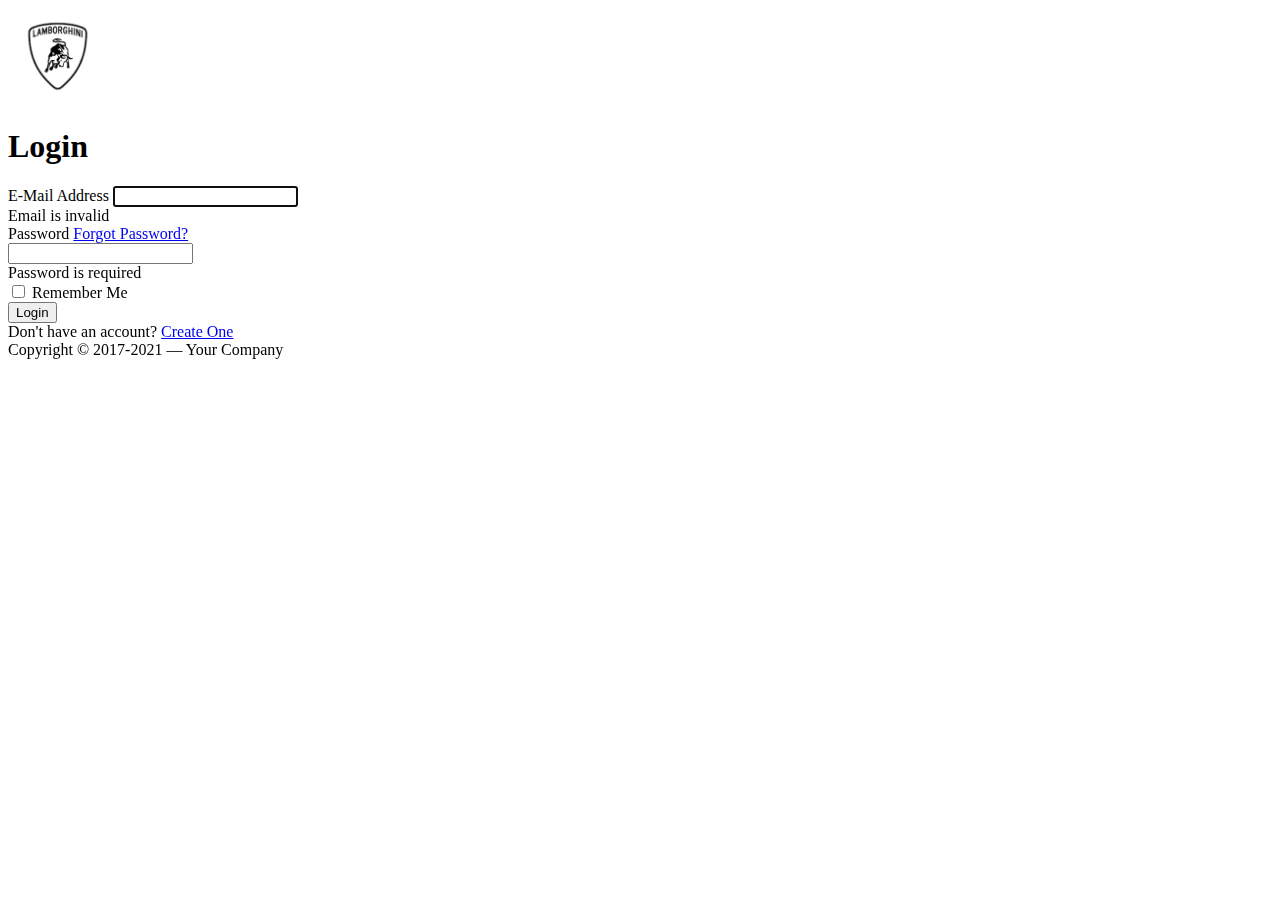
<file: cck/bootstrap-5-login-page-master/index.html>
<!DOCTYPE html>
<html lang="en">
<head>
	<meta charset="utf-8">
	<meta name="author" content="Muhamad Nauval Azhar">
	<meta name="viewport" content="width=device-width,initial-scale=1">
	<meta name="description" content="This is a login page template based on Bootstrap 5">
	<title>Bootstrap 5 Login Page</title>
	<link href="https://cdn.jsdelivr.net/npm/bootstrap@5.0.0-beta2/dist/css/bootstrap.min.css" rel="stylesheet" integrity="sha384-BmbxuPwQa2lc/FVzBcNJ7UAyJxM6wuqIj61tLrc4wSX0szH/Ev+nYRRuWlolflfl" crossorigin="anonymous">
</head>

<body>
	<section class="h-100">
		<div class="container h-100">
			<div class="row justify-content-sm-center h-100">
				<div class="col-xxl-4 col-xl-5 col-lg-5 col-md-7 col-sm-9">
					<div class="text-center my-5">
						<img src="[data-uri]" alt="logo" width="100">
					</div>
					<div class="card shadow-lg">
						<div class="card-body p-5">
							<h1 class="fs-4 card-title fw-bold mb-4">Login</h1>
							<form method="POST" class="needs-validation" novalidate="" autocomplete="off">
								<div class="mb-3">
									<label class="mb-2 text-muted" for="email">E-Mail Address</label>
									<input id="email" type="email" class="form-control" name="email" value="" required autofocus>
									<div class="invalid-feedback">
										Email is invalid
									</div>
								</div>

								<div class="mb-3">
									<div class="mb-2 w-100">
										<label class="text-muted" for="password">Password</label>
										<a href="forgot.html" class="float-end">
											Forgot Password?
										</a>
									</div>
									<input id="password" type="password" class="form-control" name="password" required>
								    <div class="invalid-feedback">
								    	Password is required
							    	</div>
								</div>

								<div class="d-flex align-items-center">
									<div class="form-check">
										<input type="checkbox" name="remember" id="remember" class="form-check-input">
										<label for="remember" class="form-check-label">Remember Me</label>
									</div>
									<button type="submit" class="btn btn-primary ms-auto">
										Login
									</button>
								</div>
							</form>
						</div>
						<div class="card-footer py-3 border-0">
							<div class="text-center">
								Don't have an account? <a href="register.html" class="text-dark">Create One</a>
							</div>
						</div>
					</div>
					<div class="text-center mt-5 text-muted">
						Copyright &copy; 2017-2021 &mdash; Your Company 
					</div>
				</div>
			</div>
		</div>
	</section>

	<script src="js/login.js"></script>
</body>
</html>
</file>
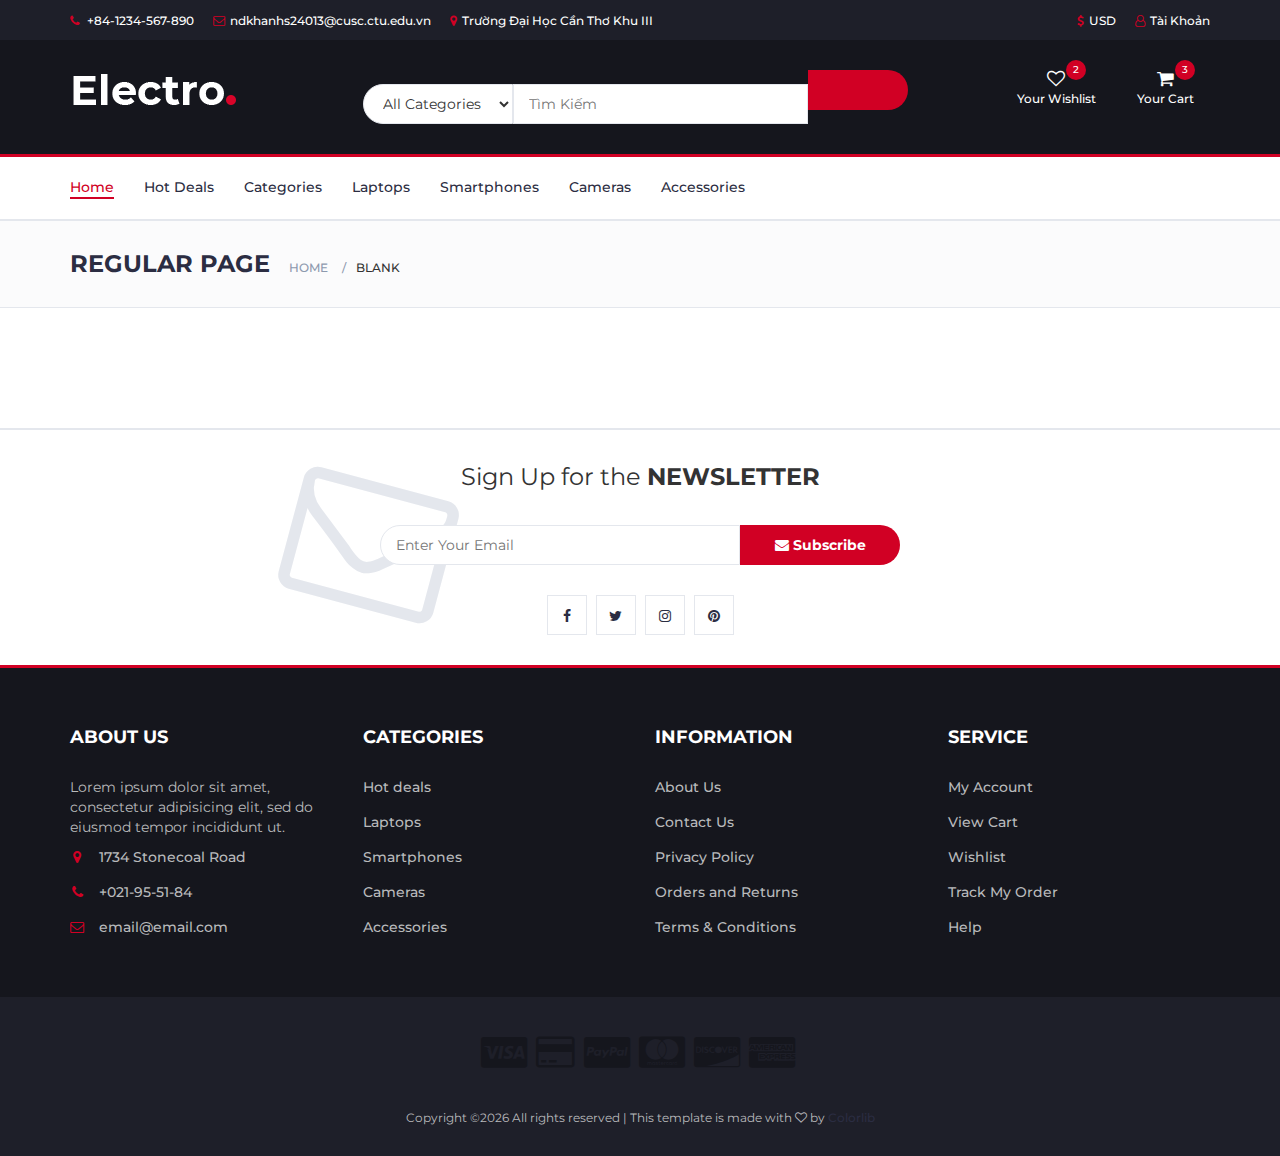
<file: cck/blank.html>
<!DOCTYPE html>
<html lang="vi">
	<head>
		<meta charset="utf-8">
		<meta http-equiv="X-UA-Compatible" content="IE=edge">
		<meta name="viewport" content="width=device-width, initial-scale=1">
		<link rel="icon" type="favicon" href="download.jfif">
		<title>Electro Shop</title>
 		<link href="https://fonts.googleapis.com/css?family=Montserrat:400,500,700" rel="stylesheet">
 		<link type="text/css" rel="stylesheet" href="css/bootstrap.min.css"/>
 		<link type="text/css" rel="stylesheet" href="css/slick.css"/>
 		<link type="text/css" rel="stylesheet" href="css/slick-theme.css"/>
 		<link type="text/css" rel="stylesheet" href="css/nouislider.min.css"/>
 		<link rel="stylesheet" href="css/font-awesome.min.css">
 		<link type="text/css" rel="stylesheet" href="css/style.css"/>
    </head>
	<body>
		<header>
			<div id="top-header">
				<div class="container">
					<ul class="header-links pull-left">
						<li><a href="#"><i class="fa fa-phone"></i> +84-1234-567-890</a></li>
						<li><a href="#"><i class="fa fa-envelope-o"></i>ndkhanhs24013@cusc.ctu.edu.vn</a></li>
						<li><a href="#"><i class="fa fa-map-marker"></i>Trường Đại Học Cần Thơ Khu III</a></li>
					</ul>
					<ul class="header-links pull-right">
						<li><a href="#"><i class="fa fa-dollar"></i>USD</a></li>
						<li><a href="#"><i class="fa fa-user-o"></i>Tài Khoản</a></li>
					</ul>
				</div>
			</div>
			<div id="header">
				<div class="container">
					<div class="row">
						<div class="col-md-3">
							<div class="header-logo">
								<a href="#" class="logo">
									<img src="./img/logo.png" alt="">
								</a>
							</div>
						</div>
						<div class="col-md-6">
							<div class="header-search">
								<form>
									<select class="input-select">
										<option value="0">All Categories</option>
										<option value="1">Category 01</option>
										<option value="1">Category 02</option>
									</select>
									<input class="input" placeholder="Tìm Kiếm">
									<button class="search-btn"></button>
								</form>
							</div>
						</div>
						<!-- /SEARCH BAR -->

						<!-- ACCOUNT -->
						<div class="col-md-3 clearfix">
							<div class="header-ctn">
								<!-- Wishlist -->
								<div>
									<a href="#">
										<i class="fa fa-heart-o"></i>
										<span>Your Wishlist</span>
										<div class="qty">2</div>
									</a>
								</div>
								<!-- /Wishlist -->

								<!-- Cart -->
								<div class="dropdown">
									<a class="dropdown-toggle" data-toggle="dropdown" aria-expanded="true">
										<i class="fa fa-shopping-cart"></i>
										<span>Your Cart</span>
										<div class="qty">3</div>
									</a>
									<div class="cart-dropdown">
										<div class="cart-list">
											<div class="product-widget">
												<div class="product-img">
													<img src="./img/product01.png" alt="">
												</div>
												<div class="product-body">
													<h3 class="product-name"><a href="#">product name goes here</a></h3>
													<h4 class="product-price"><span class="qty">1x</span>$980.00</h4>
												</div>
												<button class="delete"><i class="fa fa-close"></i></button>
											</div>

											<div class="product-widget">
												<div class="product-img">
													<img src="./img/product02.png" alt="">
												</div>
												<div class="product-body">
													<h3 class="product-name"><a href="#">product name goes here</a></h3>
													<h4 class="product-price"><span class="qty">3x</span>$980.00</h4>
												</div>
												<button class="delete"><i class="fa fa-close"></i></button>
											</div>
										</div>
										<div class="cart-summary">
											<small>3 Item(s) selected</small>
											<h5>SUBTOTAL: $2940.00</h5>
										</div>
										<div class="cart-btns">
											<a href="#">View Cart</a>
											<a href="#">Checkout  <i class="fa fa-arrow-circle-right"></i></a>
										</div>
									</div>
								</div>
								<!-- /Cart -->

								<!-- Menu Toogle -->
								<div class="menu-toggle">
									<a href="#">
										<i class="fa fa-bars"></i>
										<span>Menu</span>
									</a>
								</div>
								<!-- /Menu Toogle -->
							</div>
						</div>
						<!-- /ACCOUNT -->
					</div>
					<!-- row -->
				</div>
				<!-- container -->
			</div>
			<!-- /MAIN HEADER -->
		</header>
		<!-- /HEADER -->

		<!-- NAVIGATION -->
		<nav id="navigation">
			<!-- container -->
			<div class="container">
				<!-- responsive-nav -->
				<div id="responsive-nav">
					<!-- NAV -->
					<ul class="main-nav nav navbar-nav">
						<li class="active"><a href="#">Home</a></li>
						<li><a href="#">Hot Deals</a></li>
						<li><a href="#">Categories</a></li>
						<li><a href="#">Laptops</a></li>
						<li><a href="#">Smartphones</a></li>
						<li><a href="#">Cameras</a></li>
						<li><a href="#">Accessories</a></li>
					</ul>
					<!-- /NAV -->
				</div>
				<!-- /responsive-nav -->
			</div>
			<!-- /container -->
		</nav>
		<!-- /NAVIGATION -->

		<!-- BREADCRUMB -->
		<div id="breadcrumb" class="section">
			<!-- container -->
			<div class="container">
				<!-- row -->
				<div class="row">
					<div class="col-md-12">
						<h3 class="breadcrumb-header">Regular Page</h3>
						<ul class="breadcrumb-tree">
							<li><a href="#">Home</a></li>
							<li class="active">Blank</li>
						</ul>
					</div>
				</div>
				<!-- /row -->
			</div>
			<!-- /container -->
		</div>
		<!-- /BREADCRUMB -->

		<!-- SECTION -->
		<div class="section">
			<!-- container -->
			<div class="container">
				<!-- row -->
				<div class="row">
				</div>
				<!-- /row -->
			</div>
			<!-- /container -->
		</div>
		<!-- /SECTION -->

		<!-- NEWSLETTER -->
		<div id="newsletter" class="section">
			<!-- container -->
			<div class="container">
				<!-- row -->
				<div class="row">
					<div class="col-md-12">
						<div class="newsletter">
							<p>Sign Up for the <strong>NEWSLETTER</strong></p>
							<form>
								<input class="input" type="email" placeholder="Enter Your Email">
								<button class="newsletter-btn"><i class="fa fa-envelope"></i> Subscribe</button>
							</form>
							<ul class="newsletter-follow">
								<li>
									<a href="#"><i class="fa fa-facebook"></i></a>
								</li>
								<li>
									<a href="#"><i class="fa fa-twitter"></i></a>
								</li>
								<li>
									<a href="#"><i class="fa fa-instagram"></i></a>
								</li>
								<li>
									<a href="#"><i class="fa fa-pinterest"></i></a>
								</li>
							</ul>
						</div>
					</div>
				</div>
				<!-- /row -->
			</div>
			<!-- /container -->
		</div>
		<!-- /NEWSLETTER -->

		<!-- FOOTER -->
		<footer id="footer">
			<!-- top footer -->
			<div class="section">
				<!-- container -->
				<div class="container">
					<!-- row -->
					<div class="row">
						<div class="col-md-3 col-xs-6">
							<div class="footer">
								<h3 class="footer-title">About Us</h3>
								<p>Lorem ipsum dolor sit amet, consectetur adipisicing elit, sed do eiusmod tempor incididunt ut.</p>
								<ul class="footer-links">
									<li><a href="#"><i class="fa fa-map-marker"></i>1734 Stonecoal Road</a></li>
									<li><a href="#"><i class="fa fa-phone"></i>+021-95-51-84</a></li>
									<li><a href="#"><i class="fa fa-envelope-o"></i>email@email.com</a></li>
								</ul>
							</div>
						</div>

						<div class="col-md-3 col-xs-6">
							<div class="footer">
								<h3 class="footer-title">Categories</h3>
								<ul class="footer-links">
									<li><a href="#">Hot deals</a></li>
									<li><a href="#">Laptops</a></li>
									<li><a href="#">Smartphones</a></li>
									<li><a href="#">Cameras</a></li>
									<li><a href="#">Accessories</a></li>
								</ul>
							</div>
						</div>

						<div class="clearfix visible-xs"></div>

						<div class="col-md-3 col-xs-6">
							<div class="footer">
								<h3 class="footer-title">Information</h3>
								<ul class="footer-links">
									<li><a href="#">About Us</a></li>
									<li><a href="#">Contact Us</a></li>
									<li><a href="#">Privacy Policy</a></li>
									<li><a href="#">Orders and Returns</a></li>
									<li><a href="#">Terms & Conditions</a></li>
								</ul>
							</div>
						</div>

						<div class="col-md-3 col-xs-6">
							<div class="footer">
								<h3 class="footer-title">Service</h3>
								<ul class="footer-links">
									<li><a href="#">My Account</a></li>
									<li><a href="#">View Cart</a></li>
									<li><a href="#">Wishlist</a></li>
									<li><a href="#">Track My Order</a></li>
									<li><a href="#">Help</a></li>
								</ul>
							</div>
						</div>
					</div>
					<!-- /row -->
				</div>
				<!-- /container -->
			</div>
			<!-- /top footer -->

			<!-- bottom footer -->
			<div id="bottom-footer" class="section">
				<div class="container">
					<!-- row -->
					<div class="row">
						<div class="col-md-12 text-center">
							<ul class="footer-payments">
								<li><a href="#"><i class="fa fa-cc-visa"></i></a></li>
								<li><a href="#"><i class="fa fa-credit-card"></i></a></li>
								<li><a href="#"><i class="fa fa-cc-paypal"></i></a></li>
								<li><a href="#"><i class="fa fa-cc-mastercard"></i></a></li>
								<li><a href="#"><i class="fa fa-cc-discover"></i></a></li>
								<li><a href="#"><i class="fa fa-cc-amex"></i></a></li>
							</ul>
							<span class="copyright">
								<!-- Link back to Colorlib can't be removed. Template is licensed under CC BY 3.0. -->
								Copyright &copy;<script>document.write(new Date().getFullYear());</script> All rights reserved | This template is made with <i class="fa fa-heart-o" aria-hidden="true"></i> by <a href="https://colorlib.com" target="_blank">Colorlib</a>
							<!-- Link back to Colorlib can't be removed. Template is licensed under CC BY 3.0. -->
							</span>


						</div>
					</div>
						<!-- /row -->
				</div>
				<!-- /container -->
			</div>
			<!-- /bottom footer -->
		</footer>
		<!-- /FOOTER -->

		<!-- jQuery Plugins -->
		<script src="js/jquery.min.js"></script>
		<script src="js/bootstrap.min.js"></script>
		<script src="js/slick.min.js"></script>
		<script src="js/nouislider.min.js"></script>
		<script src="js/jquery.zoom.min.js"></script>
		<script src="js/main.js"></script>

	</body>
</html>
</file>
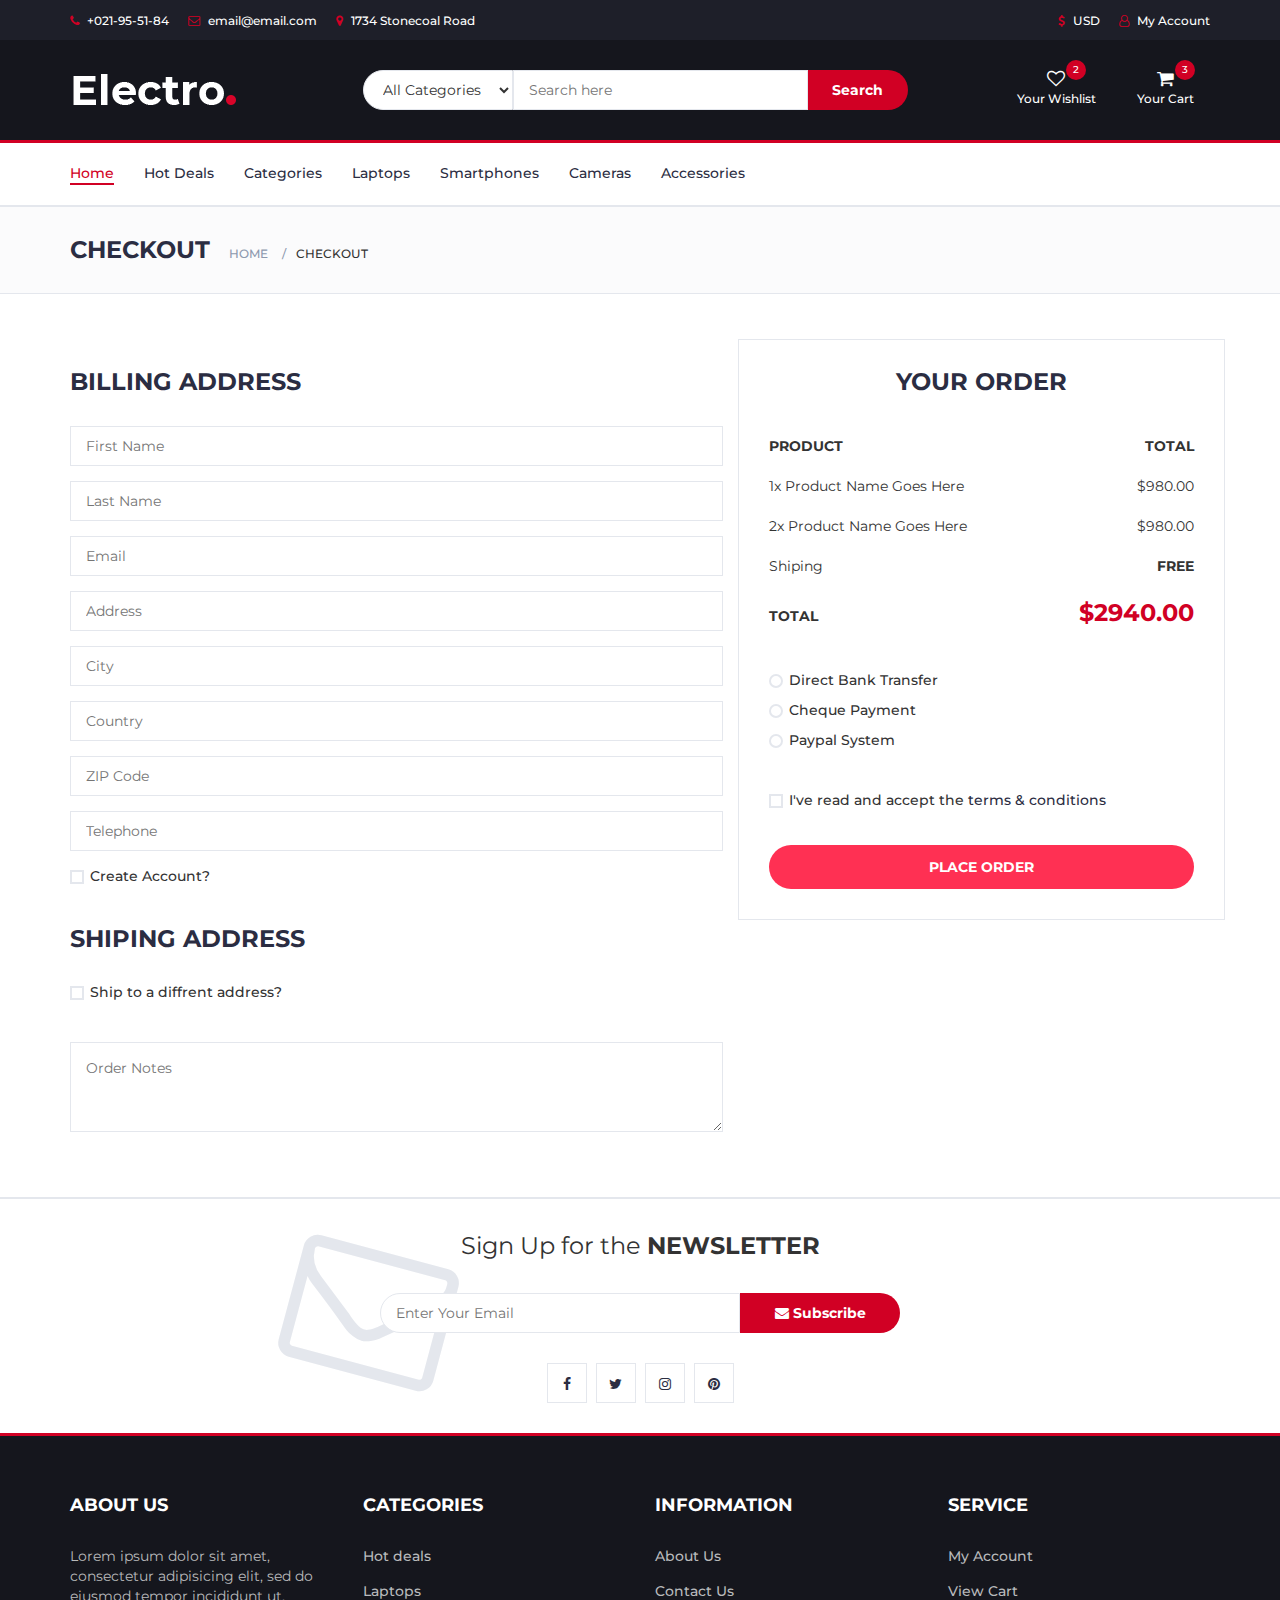
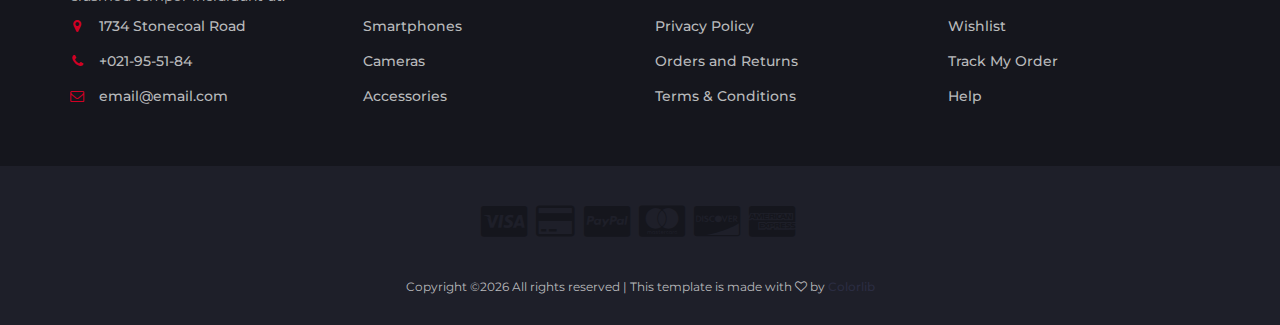
<file: cck/checkout.html>
<!DOCTYPE html>
<html lang="en">
	<head>
		<meta charset="utf-8">
		<meta http-equiv="X-UA-Compatible" content="IE=edge">
		<meta name="viewport" content="width=device-width, initial-scale=1">
		 <!-- The above 3 meta tags *must* come first in the head; any other head content must come *after* these tags -->

		<title>Electro - HTML Ecommerce Template</title>

 		<!-- Google font -->
 		<link href="https://fonts.googleapis.com/css?family=Montserrat:400,500,700" rel="stylesheet">

 		<!-- Bootstrap -->
 		<link type="text/css" rel="stylesheet" href="css/bootstrap.min.css"/>

 		<!-- Slick -->
 		<link type="text/css" rel="stylesheet" href="css/slick.css"/>
 		<link type="text/css" rel="stylesheet" href="css/slick-theme.css"/>

 		<!-- nouislider -->
 		<link type="text/css" rel="stylesheet" href="css/nouislider.min.css"/>

 		<!-- Font Awesome Icon -->
 		<link rel="stylesheet" href="css/font-awesome.min.css">

 		<!-- Custom stlylesheet -->
 		<link type="text/css" rel="stylesheet" href="css/style.css"/>

		<!-- HTML5 shim and Respond.js for IE8 support of HTML5 elements and media queries -->
		<!-- WARNING: Respond.js doesn't work if you view the page via file:// -->
		<!--[if lt IE 9]>
		  <script src="https://oss.maxcdn.com/html5shiv/3.7.3/html5shiv.min.js"></script>
		  <script src="https://oss.maxcdn.com/respond/1.4.2/respond.min.js"></script>
		<![endif]-->

    </head>
	<body>
		<!-- HEADER -->
		<header>
			<!-- TOP HEADER -->
			<div id="top-header">
				<div class="container">
					<ul class="header-links pull-left">
						<li><a href="#"><i class="fa fa-phone"></i> +021-95-51-84</a></li>
						<li><a href="#"><i class="fa fa-envelope-o"></i> email@email.com</a></li>
						<li><a href="#"><i class="fa fa-map-marker"></i> 1734 Stonecoal Road</a></li>
					</ul>
					<ul class="header-links pull-right">
						<li><a href="#"><i class="fa fa-dollar"></i> USD</a></li>
						<li><a href="#"><i class="fa fa-user-o"></i> My Account</a></li>
					</ul>
				</div>
			</div>
			<!-- /TOP HEADER -->

			<!-- MAIN HEADER -->
			<div id="header">
				<!-- container -->
				<div class="container">
					<!-- row -->
					<div class="row">
						<!-- LOGO -->
						<div class="col-md-3">
							<div class="header-logo">
								<a href="#" class="logo">
									<img src="./img/logo.png" alt="">
								</a>
							</div>
						</div>
						<!-- /LOGO -->

						<!-- SEARCH BAR -->
						<div class="col-md-6">
							<div class="header-search">
								<form>
									<select class="input-select">
										<option value="0">All Categories</option>
										<option value="1">Category 01</option>
										<option value="1">Category 02</option>
									</select>
									<input class="input" placeholder="Search here">
									<button class="search-btn">Search</button>
								</form>
							</div>
						</div>
						<!-- /SEARCH BAR -->

						<!-- ACCOUNT -->
						<div class="col-md-3 clearfix">
							<div class="header-ctn">
								<!-- Wishlist -->
								<div>
									<a href="#">
										<i class="fa fa-heart-o"></i>
										<span>Your Wishlist</span>
										<div class="qty">2</div>
									</a>
								</div>
								<!-- /Wishlist -->

								<!-- Cart -->
								<div class="dropdown">
									<a class="dropdown-toggle" data-toggle="dropdown" aria-expanded="true">
										<i class="fa fa-shopping-cart"></i>
										<span>Your Cart</span>
										<div class="qty">3</div>
									</a>
									<div class="cart-dropdown">
										<div class="cart-list">
											<div class="product-widget">
												<div class="product-img">
													<img src="./img/product01.png" alt="">
												</div>
												<div class="product-body">
													<h3 class="product-name"><a href="#">product name goes here</a></h3>
													<h4 class="product-price"><span class="qty">1x</span>$980.00</h4>
												</div>
												<button class="delete"><i class="fa fa-close"></i></button>
											</div>

											<div class="product-widget">
												<div class="product-img">
													<img src="./img/product02.png" alt="">
												</div>
												<div class="product-body">
													<h3 class="product-name"><a href="#">product name goes here</a></h3>
													<h4 class="product-price"><span class="qty">3x</span>$980.00</h4>
												</div>
												<button class="delete"><i class="fa fa-close"></i></button>
											</div>
										</div>
										<div class="cart-summary">
											<small>3 Item(s) selected</small>
											<h5>SUBTOTAL: $2940.00</h5>
										</div>
										<div class="cart-btns">
											<a href="#">View Cart</a>
											<a href="#">Checkout  <i class="fa fa-arrow-circle-right"></i></a>
										</div>
									</div>
								</div>
								<!-- /Cart -->

								<!-- Menu Toogle -->
								<div class="menu-toggle">
									<a href="#">
										<i class="fa fa-bars"></i>
										<span>Menu</span>
									</a>
								</div>
								<!-- /Menu Toogle -->
							</div>
						</div>
						<!-- /ACCOUNT -->
					</div>
					<!-- row -->
				</div>
				<!-- container -->
			</div>
			<!-- /MAIN HEADER -->
		</header>
		<!-- /HEADER -->

		<!-- NAVIGATION -->
		<nav id="navigation">
			<!-- container -->
			<div class="container">
				<!-- responsive-nav -->
				<div id="responsive-nav">
					<!-- NAV -->
					<ul class="main-nav nav navbar-nav">
						<li class="active"><a href="#">Home</a></li>
						<li><a href="#">Hot Deals</a></li>
						<li><a href="#">Categories</a></li>
						<li><a href="#">Laptops</a></li>
						<li><a href="#">Smartphones</a></li>
						<li><a href="#">Cameras</a></li>
						<li><a href="#">Accessories</a></li>
					</ul>
					<!-- /NAV -->
				</div>
				<!-- /responsive-nav -->
			</div>
			<!-- /container -->
		</nav>
		<!-- /NAVIGATION -->

		<!-- BREADCRUMB -->
		<div id="breadcrumb" class="section">
			<!-- container -->
			<div class="container">
				<!-- row -->
				<div class="row">
					<div class="col-md-12">
						<h3 class="breadcrumb-header">Checkout</h3>
						<ul class="breadcrumb-tree">
							<li><a href="#">Home</a></li>
							<li class="active">Checkout</li>
						</ul>
					</div>
				</div>
				<!-- /row -->
			</div>
			<!-- /container -->
		</div>
		<!-- /BREADCRUMB -->

		<!-- SECTION -->
		<div class="section">
			<!-- container -->
			<div class="container">
				<!-- row -->
				<div class="row">

					<div class="col-md-7">
						<!-- Billing Details -->
						<div class="billing-details">
							<div class="section-title">
								<h3 class="title">Billing address</h3>
							</div>
							<div class="form-group">
								<input class="input" type="text" name="first-name" placeholder="First Name">
							</div>
							<div class="form-group">
								<input class="input" type="text" name="last-name" placeholder="Last Name">
							</div>
							<div class="form-group">
								<input class="input" type="email" name="email" placeholder="Email">
							</div>
							<div class="form-group">
								<input class="input" type="text" name="address" placeholder="Address">
							</div>
							<div class="form-group">
								<input class="input" type="text" name="city" placeholder="City">
							</div>
							<div class="form-group">
								<input class="input" type="text" name="country" placeholder="Country">
							</div>
							<div class="form-group">
								<input class="input" type="text" name="zip-code" placeholder="ZIP Code">
							</div>
							<div class="form-group">
								<input class="input" type="tel" name="tel" placeholder="Telephone">
							</div>
							<div class="form-group">
								<div class="input-checkbox">
									<input type="checkbox" id="create-account">
									<label for="create-account">
										<span></span>
										Create Account?
									</label>
									<div class="caption">
										<p>Lorem ipsum dolor sit amet, consectetur adipisicing elit, sed do eiusmod tempor incididunt.</p>
										<input class="input" type="password" name="password" placeholder="Enter Your Password">
									</div>
								</div>
							</div>
						</div>
						<!-- /Billing Details -->

						<!-- Shiping Details -->
						<div class="shiping-details">
							<div class="section-title">
								<h3 class="title">Shiping address</h3>
							</div>
							<div class="input-checkbox">
								<input type="checkbox" id="shiping-address">
								<label for="shiping-address">
									<span></span>
									Ship to a diffrent address?
								</label>
								<div class="caption">
									<div class="form-group">
										<input class="input" type="text" name="first-name" placeholder="First Name">
									</div>
									<div class="form-group">
										<input class="input" type="text" name="last-name" placeholder="Last Name">
									</div>
									<div class="form-group">
										<input class="input" type="email" name="email" placeholder="Email">
									</div>
									<div class="form-group">
										<input class="input" type="text" name="address" placeholder="Address">
									</div>
									<div class="form-group">
										<input class="input" type="text" name="city" placeholder="City">
									</div>
									<div class="form-group">
										<input class="input" type="text" name="country" placeholder="Country">
									</div>
									<div class="form-group">
										<input class="input" type="text" name="zip-code" placeholder="ZIP Code">
									</div>
									<div class="form-group">
										<input class="input" type="tel" name="tel" placeholder="Telephone">
									</div>
								</div>
							</div>
						</div>
						<!-- /Shiping Details -->

						<!-- Order notes -->
						<div class="order-notes">
							<textarea class="input" placeholder="Order Notes"></textarea>
						</div>
						<!-- /Order notes -->
					</div>

					<!-- Order Details -->
					<div class="col-md-5 order-details">
						<div class="section-title text-center">
							<h3 class="title">Your Order</h3>
						</div>
						<div class="order-summary">
							<div class="order-col">
								<div><strong>PRODUCT</strong></div>
								<div><strong>TOTAL</strong></div>
							</div>
							<div class="order-products">
								<div class="order-col">
									<div>1x Product Name Goes Here</div>
									<div>$980.00</div>
								</div>
								<div class="order-col">
									<div>2x Product Name Goes Here</div>
									<div>$980.00</div>
								</div>
							</div>
							<div class="order-col">
								<div>Shiping</div>
								<div><strong>FREE</strong></div>
							</div>
							<div class="order-col">
								<div><strong>TOTAL</strong></div>
								<div><strong class="order-total">$2940.00</strong></div>
							</div>
						</div>
						<div class="payment-method">
							<div class="input-radio">
								<input type="radio" name="payment" id="payment-1">
								<label for="payment-1">
									<span></span>
									Direct Bank Transfer
								</label>
								<div class="caption">
									<p>Lorem ipsum dolor sit amet, consectetur adipisicing elit, sed do eiusmod tempor incididunt ut labore et dolore magna aliqua.</p>
								</div>
							</div>
							<div class="input-radio">
								<input type="radio" name="payment" id="payment-2">
								<label for="payment-2">
									<span></span>
									Cheque Payment
								</label>
								<div class="caption">
									<p>Lorem ipsum dolor sit amet, consectetur adipisicing elit, sed do eiusmod tempor incididunt ut labore et dolore magna aliqua.</p>
								</div>
							</div>
							<div class="input-radio">
								<input type="radio" name="payment" id="payment-3">
								<label for="payment-3">
									<span></span>
									Paypal System
								</label>
								<div class="caption">
									<p>Lorem ipsum dolor sit amet, consectetur adipisicing elit, sed do eiusmod tempor incididunt ut labore et dolore magna aliqua.</p>
								</div>
							</div>
						</div>
						<div class="input-checkbox">
							<input type="checkbox" id="terms">
							<label for="terms">
								<span></span>
								I've read and accept the <a href="#">terms & conditions</a>
							</label>
						</div>
						<a href="#" class="primary-btn order-submit">Place order</a>
					</div>
					<!-- /Order Details -->
				</div>
				<!-- /row -->
			</div>
			<!-- /container -->
		</div>
		<!-- /SECTION -->

		<!-- NEWSLETTER -->
		<div id="newsletter" class="section">
			<!-- container -->
			<div class="container">
				<!-- row -->
				<div class="row">
					<div class="col-md-12">
						<div class="newsletter">
							<p>Sign Up for the <strong>NEWSLETTER</strong></p>
							<form>
								<input class="input" type="email" placeholder="Enter Your Email">
								<button class="newsletter-btn"><i class="fa fa-envelope"></i> Subscribe</button>
							</form>
							<ul class="newsletter-follow">
								<li>
									<a href="#"><i class="fa fa-facebook"></i></a>
								</li>
								<li>
									<a href="#"><i class="fa fa-twitter"></i></a>
								</li>
								<li>
									<a href="#"><i class="fa fa-instagram"></i></a>
								</li>
								<li>
									<a href="#"><i class="fa fa-pinterest"></i></a>
								</li>
							</ul>
						</div>
					</div>
				</div>
				<!-- /row -->
			</div>
			<!-- /container -->
		</div>
		<!-- /NEWSLETTER -->

		<!-- FOOTER -->
		<footer id="footer">
			<!-- top footer -->
			<div class="section">
				<!-- container -->
				<div class="container">
					<!-- row -->
					<div class="row">
						<div class="col-md-3 col-xs-6">
							<div class="footer">
								<h3 class="footer-title">About Us</h3>
								<p>Lorem ipsum dolor sit amet, consectetur adipisicing elit, sed do eiusmod tempor incididunt ut.</p>
								<ul class="footer-links">
									<li><a href="#"><i class="fa fa-map-marker"></i>1734 Stonecoal Road</a></li>
									<li><a href="#"><i class="fa fa-phone"></i>+021-95-51-84</a></li>
									<li><a href="#"><i class="fa fa-envelope-o"></i>email@email.com</a></li>
								</ul>
							</div>
						</div>

						<div class="col-md-3 col-xs-6">
							<div class="footer">
								<h3 class="footer-title">Categories</h3>
								<ul class="footer-links">
									<li><a href="#">Hot deals</a></li>
									<li><a href="#">Laptops</a></li>
									<li><a href="#">Smartphones</a></li>
									<li><a href="#">Cameras</a></li>
									<li><a href="#">Accessories</a></li>
								</ul>
							</div>
						</div>

						<div class="clearfix visible-xs"></div>

						<div class="col-md-3 col-xs-6">
							<div class="footer">
								<h3 class="footer-title">Information</h3>
								<ul class="footer-links">
									<li><a href="#">About Us</a></li>
									<li><a href="#">Contact Us</a></li>
									<li><a href="#">Privacy Policy</a></li>
									<li><a href="#">Orders and Returns</a></li>
									<li><a href="#">Terms & Conditions</a></li>
								</ul>
							</div>
						</div>

						<div class="col-md-3 col-xs-6">
							<div class="footer">
								<h3 class="footer-title">Service</h3>
								<ul class="footer-links">
									<li><a href="#">My Account</a></li>
									<li><a href="#">View Cart</a></li>
									<li><a href="#">Wishlist</a></li>
									<li><a href="#">Track My Order</a></li>
									<li><a href="#">Help</a></li>
								</ul>
							</div>
						</div>
					</div>
					<!-- /row -->
				</div>
				<!-- /container -->
			</div>
			<!-- /top footer -->

			<!-- bottom footer -->
			<div id="bottom-footer" class="section">
				<div class="container">
					<!-- row -->
					<div class="row">
						<div class="col-md-12 text-center">
							<ul class="footer-payments">
								<li><a href="#"><i class="fa fa-cc-visa"></i></a></li>
								<li><a href="#"><i class="fa fa-credit-card"></i></a></li>
								<li><a href="#"><i class="fa fa-cc-paypal"></i></a></li>
								<li><a href="#"><i class="fa fa-cc-mastercard"></i></a></li>
								<li><a href="#"><i class="fa fa-cc-discover"></i></a></li>
								<li><a href="#"><i class="fa fa-cc-amex"></i></a></li>
							</ul>
							<span class="copyright">
								<!-- Link back to Colorlib can't be removed. Template is licensed under CC BY 3.0. -->
								Copyright &copy;<script>document.write(new Date().getFullYear());</script> All rights reserved | This template is made with <i class="fa fa-heart-o" aria-hidden="true"></i> by <a href="https://colorlib.com" target="_blank">Colorlib</a>
							<!-- Link back to Colorlib can't be removed. Template is licensed under CC BY 3.0. -->
							</span>
						</div>
					</div>
						<!-- /row -->
				</div>
				<!-- /container -->
			</div>
			<!-- /bottom footer -->
		</footer>
		<!-- /FOOTER -->

		<!-- jQuery Plugins -->
		<script src="js/jquery.min.js"></script>
		<script src="js/bootstrap.min.js"></script>
		<script src="js/slick.min.js"></script>
		<script src="js/nouislider.min.js"></script>
		<script src="js/jquery.zoom.min.js"></script>
		<script src="js/main.js"></script>

	</body>
</html>
</file>
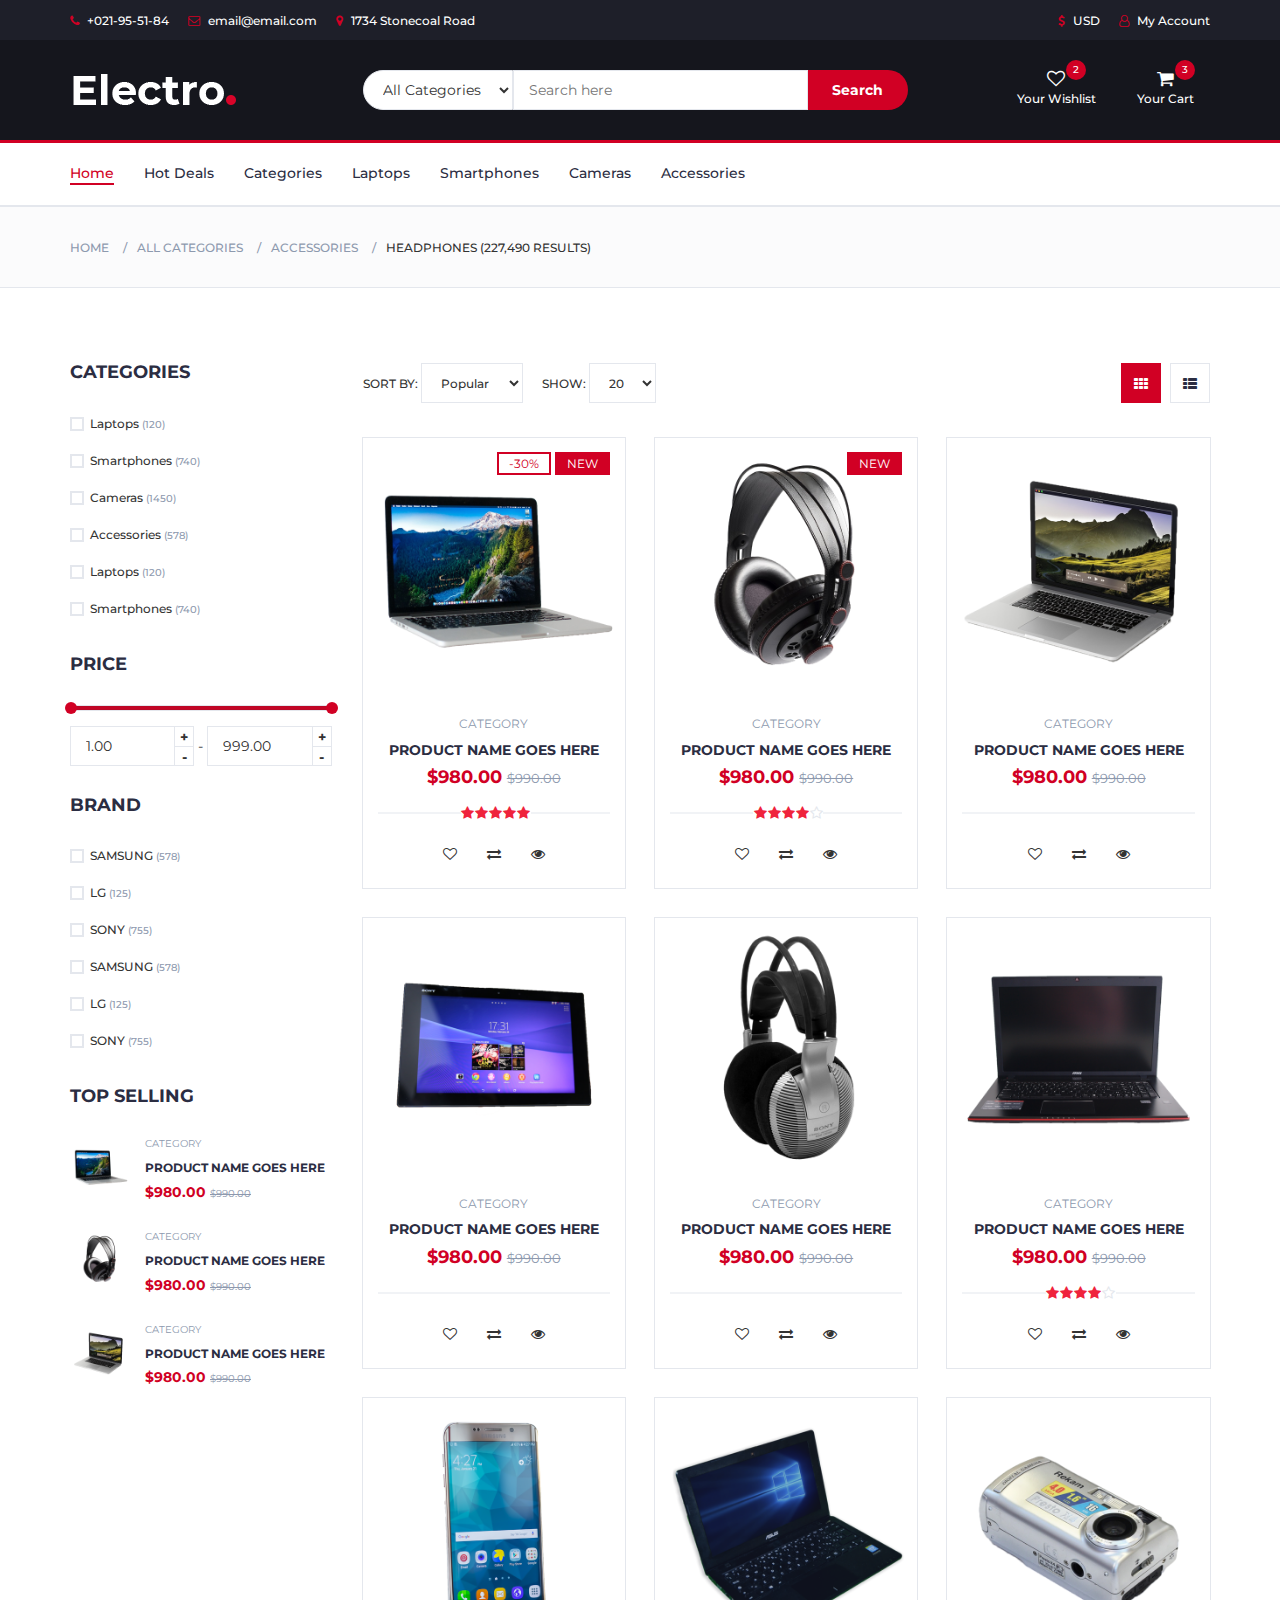
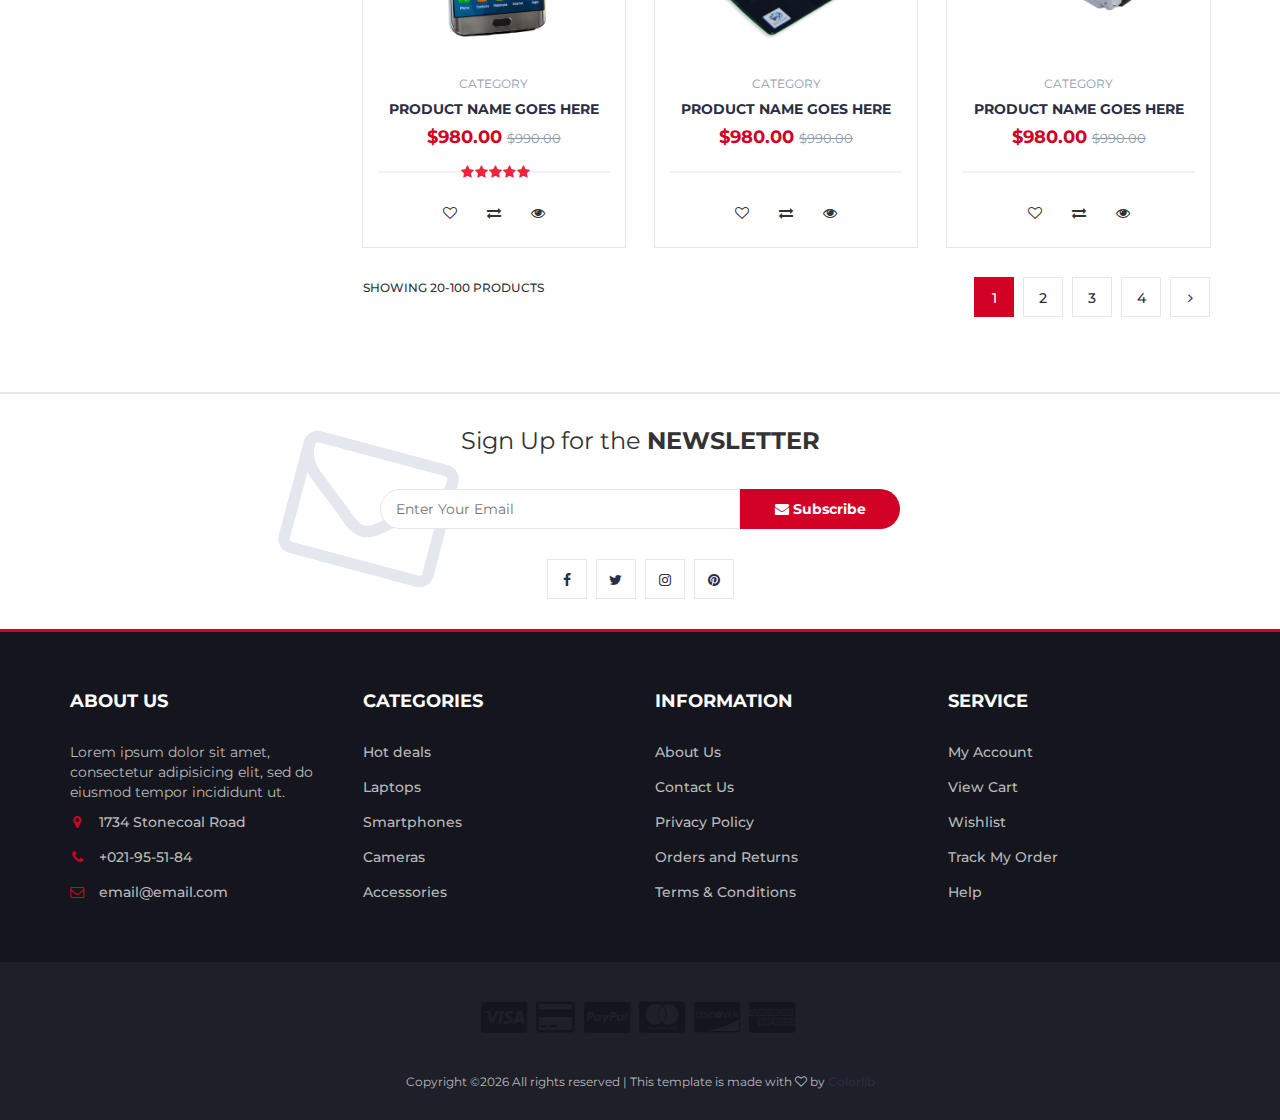
<file: cck/store.html>
<!DOCTYPE html>
<html lang="en">
	<head>
		<meta charset="utf-8">
		<meta http-equiv="X-UA-Compatible" content="IE=edge">
		<meta name="viewport" content="width=device-width, initial-scale=1">
		 <!-- The above 3 meta tags *must* come first in the head; any other head content must come *after* these tags -->

		<title>Electro - HTML Ecommerce Template</title>

 		<!-- Google font -->
 		<link href="https://fonts.googleapis.com/css?family=Montserrat:400,500,700" rel="stylesheet">

 		<!-- Bootstrap -->
 		<link type="text/css" rel="stylesheet" href="css/bootstrap.min.css"/>

 		<!-- Slick -->
 		<link type="text/css" rel="stylesheet" href="css/slick.css"/>
 		<link type="text/css" rel="stylesheet" href="css/slick-theme.css"/>

 		<!-- nouislider -->
 		<link type="text/css" rel="stylesheet" href="css/nouislider.min.css"/>

 		<!-- Font Awesome Icon -->
 		<link rel="stylesheet" href="css/font-awesome.min.css">

 		<!-- Custom stlylesheet -->
 		<link type="text/css" rel="stylesheet" href="css/style.css"/>

		<!-- HTML5 shim and Respond.js for IE8 support of HTML5 elements and media queries -->
		<!-- WARNING: Respond.js doesn't work if you view the page via file:// -->
		<!--[if lt IE 9]>
		  <script src="https://oss.maxcdn.com/html5shiv/3.7.3/html5shiv.min.js"></script>
		  <script src="https://oss.maxcdn.com/respond/1.4.2/respond.min.js"></script>
		<![endif]-->

    </head>
	<body>
		<!-- HEADER -->
		<header>
			<!-- TOP HEADER -->
			<div id="top-header">
				<div class="container">
					<ul class="header-links pull-left">
						<li><a href="#"><i class="fa fa-phone"></i> +021-95-51-84</a></li>
						<li><a href="#"><i class="fa fa-envelope-o"></i> email@email.com</a></li>
						<li><a href="#"><i class="fa fa-map-marker"></i> 1734 Stonecoal Road</a></li>
					</ul>
					<ul class="header-links pull-right">
						<li><a href="#"><i class="fa fa-dollar"></i> USD</a></li>
						<li><a href="#"><i class="fa fa-user-o"></i> My Account</a></li>
					</ul>
				</div>
			</div>
			<!-- /TOP HEADER -->

			<!-- MAIN HEADER -->
			<div id="header">
				<!-- container -->
				<div class="container">
					<!-- row -->
					<div class="row">
						<!-- LOGO -->
						<div class="col-md-3">
							<div class="header-logo">
								<a href="#" class="logo">
									<img src="./img/logo.png" alt="">
								</a>
							</div>
						</div>
						<!-- /LOGO -->

						<!-- SEARCH BAR -->
						<div class="col-md-6">
							<div class="header-search">
								<form>
									<select class="input-select">
										<option value="0">All Categories</option>
										<option value="1">Category 01</option>
										<option value="1">Category 02</option>
									</select>
									<input class="input" placeholder="Search here">
									<button class="search-btn">Search</button>
								</form>
							</div>
						</div>
						<!-- /SEARCH BAR -->

						<!-- ACCOUNT -->
						<div class="col-md-3 clearfix">
							<div class="header-ctn">
								<!-- Wishlist -->
								<div>
									<a href="#">
										<i class="fa fa-heart-o"></i>
										<span>Your Wishlist</span>
										<div class="qty">2</div>
									</a>
								</div>
								<!-- /Wishlist -->

								<!-- Cart -->
								<div class="dropdown">
									<a class="dropdown-toggle" data-toggle="dropdown" aria-expanded="true">
										<i class="fa fa-shopping-cart"></i>
										<span>Your Cart</span>
										<div class="qty">3</div>
									</a>
									<div class="cart-dropdown">
										<div class="cart-list">
											<div class="product-widget">
												<div class="product-img">
													<img src="./img/product01.png" alt="">
												</div>
												<div class="product-body">
													<h3 class="product-name"><a href="#">product name goes here</a></h3>
													<h4 class="product-price"><span class="qty">1x</span>$980.00</h4>
												</div>
												<button class="delete"><i class="fa fa-close"></i></button>
											</div>

											<div class="product-widget">
												<div class="product-img">
													<img src="./img/product02.png" alt="">
												</div>
												<div class="product-body">
													<h3 class="product-name"><a href="#">product name goes here</a></h3>
													<h4 class="product-price"><span class="qty">3x</span>$980.00</h4>
												</div>
												<button class="delete"><i class="fa fa-close"></i></button>
											</div>
										</div>
										<div class="cart-summary">
											<small>3 Item(s) selected</small>
											<h5>SUBTOTAL: $2940.00</h5>
										</div>
										<div class="cart-btns">
											<a href="#">View Cart</a>
											<a href="#">Checkout  <i class="fa fa-arrow-circle-right"></i></a>
										</div>
									</div>
								</div>
								<!-- /Cart -->

								<!-- Menu Toogle -->
								<div class="menu-toggle">
									<a href="#">
										<i class="fa fa-bars"></i>
										<span>Menu</span>
									</a>
								</div>
								<!-- /Menu Toogle -->
							</div>
						</div>
						<!-- /ACCOUNT -->
					</div>
					<!-- row -->
				</div>
				<!-- container -->
			</div>
			<!-- /MAIN HEADER -->
		</header>
		<!-- /HEADER -->

		<!-- NAVIGATION -->
		<nav id="navigation">
			<!-- container -->
			<div class="container">
				<!-- responsive-nav -->
				<div id="responsive-nav">
					<!-- NAV -->
					<ul class="main-nav nav navbar-nav">
						<li class="active"><a href="#">Home</a></li>
						<li><a href="#">Hot Deals</a></li>
						<li><a href="#">Categories</a></li>
						<li><a href="#">Laptops</a></li>
						<li><a href="#">Smartphones</a></li>
						<li><a href="#">Cameras</a></li>
						<li><a href="#">Accessories</a></li>
					</ul>
					<!-- /NAV -->
				</div>
				<!-- /responsive-nav -->
			</div>
			<!-- /container -->
		</nav>
		<!-- /NAVIGATION -->

		<!-- BREADCRUMB -->
		<div id="breadcrumb" class="section">
			<!-- container -->
			<div class="container">
				<!-- row -->
				<div class="row">
					<div class="col-md-12">
						<ul class="breadcrumb-tree">
							<li><a href="#">Home</a></li>
							<li><a href="#">All Categories</a></li>
							<li><a href="#">Accessories</a></li>
							<li class="active">Headphones (227,490 Results)</li>
						</ul>
					</div>
				</div>
				<!-- /row -->
			</div>
			<!-- /container -->
		</div>
		<!-- /BREADCRUMB -->

		<!-- SECTION -->
		<div class="section">
			<!-- container -->
			<div class="container">
				<!-- row -->
				<div class="row">
					<!-- ASIDE -->
					<div id="aside" class="col-md-3">
						<!-- aside Widget -->
						<div class="aside">
							<h3 class="aside-title">Categories</h3>
							<div class="checkbox-filter">

								<div class="input-checkbox">
									<input type="checkbox" id="category-1">
									<label for="category-1">
										<span></span>
										Laptops
										<small>(120)</small>
									</label>
								</div>

								<div class="input-checkbox">
									<input type="checkbox" id="category-2">
									<label for="category-2">
										<span></span>
										Smartphones
										<small>(740)</small>
									</label>
								</div>

								<div class="input-checkbox">
									<input type="checkbox" id="category-3">
									<label for="category-3">
										<span></span>
										Cameras
										<small>(1450)</small>
									</label>
								</div>

								<div class="input-checkbox">
									<input type="checkbox" id="category-4">
									<label for="category-4">
										<span></span>
										Accessories
										<small>(578)</small>
									</label>
								</div>

								<div class="input-checkbox">
									<input type="checkbox" id="category-5">
									<label for="category-5">
										<span></span>
										Laptops
										<small>(120)</small>
									</label>
								</div>

								<div class="input-checkbox">
									<input type="checkbox" id="category-6">
									<label for="category-6">
										<span></span>
										Smartphones
										<small>(740)</small>
									</label>
								</div>
							</div>
						</div>
						<!-- /aside Widget -->

						<!-- aside Widget -->
						<div class="aside">
							<h3 class="aside-title">Price</h3>
							<div class="price-filter">
								<div id="price-slider"></div>
								<div class="input-number price-min">
									<input id="price-min" type="number">
									<span class="qty-up">+</span>
									<span class="qty-down">-</span>
								</div>
								<span>-</span>
								<div class="input-number price-max">
									<input id="price-max" type="number">
									<span class="qty-up">+</span>
									<span class="qty-down">-</span>
								</div>
							</div>
						</div>
						<!-- /aside Widget -->

						<!-- aside Widget -->
						<div class="aside">
							<h3 class="aside-title">Brand</h3>
							<div class="checkbox-filter">
								<div class="input-checkbox">
									<input type="checkbox" id="brand-1">
									<label for="brand-1">
										<span></span>
										SAMSUNG
										<small>(578)</small>
									</label>
								</div>
								<div class="input-checkbox">
									<input type="checkbox" id="brand-2">
									<label for="brand-2">
										<span></span>
										LG
										<small>(125)</small>
									</label>
								</div>
								<div class="input-checkbox">
									<input type="checkbox" id="brand-3">
									<label for="brand-3">
										<span></span>
										SONY
										<small>(755)</small>
									</label>
								</div>
								<div class="input-checkbox">
									<input type="checkbox" id="brand-4">
									<label for="brand-4">
										<span></span>
										SAMSUNG
										<small>(578)</small>
									</label>
								</div>
								<div class="input-checkbox">
									<input type="checkbox" id="brand-5">
									<label for="brand-5">
										<span></span>
										LG
										<small>(125)</small>
									</label>
								</div>
								<div class="input-checkbox">
									<input type="checkbox" id="brand-6">
									<label for="brand-6">
										<span></span>
										SONY
										<small>(755)</small>
									</label>
								</div>
							</div>
						</div>
						<!-- /aside Widget -->

						<!-- aside Widget -->
						<div class="aside">
							<h3 class="aside-title">Top selling</h3>
							<div class="product-widget">
								<div class="product-img">
									<img src="./img/product01.png" alt="">
								</div>
								<div class="product-body">
									<p class="product-category">Category</p>
									<h3 class="product-name"><a href="#">product name goes here</a></h3>
									<h4 class="product-price">$980.00 <del class="product-old-price">$990.00</del></h4>
								</div>
							</div>

							<div class="product-widget">
								<div class="product-img">
									<img src="./img/product02.png" alt="">
								</div>
								<div class="product-body">
									<p class="product-category">Category</p>
									<h3 class="product-name"><a href="#">product name goes here</a></h3>
									<h4 class="product-price">$980.00 <del class="product-old-price">$990.00</del></h4>
								</div>
							</div>

							<div class="product-widget">
								<div class="product-img">
									<img src="./img/product03.png" alt="">
								</div>
								<div class="product-body">
									<p class="product-category">Category</p>
									<h3 class="product-name"><a href="#">product name goes here</a></h3>
									<h4 class="product-price">$980.00 <del class="product-old-price">$990.00</del></h4>
								</div>
							</div>
						</div>
						<!-- /aside Widget -->
					</div>
					<!-- /ASIDE -->

					<!-- STORE -->
					<div id="store" class="col-md-9">
						<!-- store top filter -->
						<div class="store-filter clearfix">
							<div class="store-sort">
								<label>
									Sort By:
									<select class="input-select">
										<option value="0">Popular</option>
										<option value="1">Position</option>
									</select>
								</label>

								<label>
									Show:
									<select class="input-select">
										<option value="0">20</option>
										<option value="1">50</option>
									</select>
								</label>
							</div>
							<ul class="store-grid">
								<li class="active"><i class="fa fa-th"></i></li>
								<li><a href="#"><i class="fa fa-th-list"></i></a></li>
							</ul>
						</div>
						<!-- /store top filter -->

						<!-- store products -->
						<div class="row">
							<!-- product -->
							<div class="col-md-4 col-xs-6">
								<div class="product">
									<div class="product-img">
										<img src="./img/product01.png" alt="">
										<div class="product-label">
											<span class="sale">-30%</span>
											<span class="new">NEW</span>
										</div>
									</div>
									<div class="product-body">
										<p class="product-category">Category</p>
										<h3 class="product-name"><a href="#">product name goes here</a></h3>
										<h4 class="product-price">$980.00 <del class="product-old-price">$990.00</del></h4>
										<div class="product-rating">
											<i class="fa fa-star"></i>
											<i class="fa fa-star"></i>
											<i class="fa fa-star"></i>
											<i class="fa fa-star"></i>
											<i class="fa fa-star"></i>
										</div>
										<div class="product-btns">
											<button class="add-to-wishlist"><i class="fa fa-heart-o"></i><span class="tooltipp">add to wishlist</span></button>
											<button class="add-to-compare"><i class="fa fa-exchange"></i><span class="tooltipp">add to compare</span></button>
											<button class="quick-view"><i class="fa fa-eye"></i><span class="tooltipp">quick view</span></button>
										</div>
									</div>
									<div class="add-to-cart">
										<button class="add-to-cart-btn"><i class="fa fa-shopping-cart"></i> add to cart</button>
									</div>
								</div>
							</div>
							<!-- /product -->

							<!-- product -->
							<div class="col-md-4 col-xs-6">
								<div class="product">
									<div class="product-img">
										<img src="./img/product02.png" alt="">
										<div class="product-label">
											<span class="new">NEW</span>
										</div>
									</div>
									<div class="product-body">
										<p class="product-category">Category</p>
										<h3 class="product-name"><a href="#">product name goes here</a></h3>
										<h4 class="product-price">$980.00 <del class="product-old-price">$990.00</del></h4>
										<div class="product-rating">
											<i class="fa fa-star"></i>
											<i class="fa fa-star"></i>
											<i class="fa fa-star"></i>
											<i class="fa fa-star"></i>
											<i class="fa fa-star-o"></i>
										</div>
										<div class="product-btns">
											<button class="add-to-wishlist"><i class="fa fa-heart-o"></i><span class="tooltipp">add to wishlist</span></button>
											<button class="add-to-compare"><i class="fa fa-exchange"></i><span class="tooltipp">add to compare</span></button>
											<button class="quick-view"><i class="fa fa-eye"></i><span class="tooltipp">quick view</span></button>
										</div>
									</div>
									<div class="add-to-cart">
										<button class="add-to-cart-btn"><i class="fa fa-shopping-cart"></i> add to cart</button>
									</div>
								</div>
							</div>
							<!-- /product -->

							<div class="clearfix visible-sm visible-xs"></div>

							<!-- product -->
							<div class="col-md-4 col-xs-6">
								<div class="product">
									<div class="product-img">
										<img src="./img/product03.png" alt="">
									</div>
									<div class="product-body">
										<p class="product-category">Category</p>
										<h3 class="product-name"><a href="#">product name goes here</a></h3>
										<h4 class="product-price">$980.00 <del class="product-old-price">$990.00</del></h4>
										<div class="product-rating">
										</div>
										<div class="product-btns">
											<button class="add-to-wishlist"><i class="fa fa-heart-o"></i><span class="tooltipp">add to wishlist</span></button>
											<button class="add-to-compare"><i class="fa fa-exchange"></i><span class="tooltipp">add to compare</span></button>
											<button class="quick-view"><i class="fa fa-eye"></i><span class="tooltipp">quick view</span></button>
										</div>
									</div>
									<div class="add-to-cart">
										<button class="add-to-cart-btn"><i class="fa fa-shopping-cart"></i> add to cart</button>
									</div>
								</div>
							</div>
							<!-- /product -->

							<div class="clearfix visible-lg visible-md"></div>

							<!-- product -->
							<div class="col-md-4 col-xs-6">
								<div class="product">
									<div class="product-img">
										<img src="./img/product04.png" alt="">
									</div>
									<div class="product-body">
										<p class="product-category">Category</p>
										<h3 class="product-name"><a href="#">product name goes here</a></h3>
										<h4 class="product-price">$980.00 <del class="product-old-price">$990.00</del></h4>
										<div class="product-rating">
										</div>
										<div class="product-btns">
											<button class="add-to-wishlist"><i class="fa fa-heart-o"></i><span class="tooltipp">add to wishlist</span></button>
											<button class="add-to-compare"><i class="fa fa-exchange"></i><span class="tooltipp">add to compare</span></button>
											<button class="quick-view"><i class="fa fa-eye"></i><span class="tooltipp">quick view</span></button>
										</div>
									</div>
									<div class="add-to-cart">
										<button class="add-to-cart-btn"><i class="fa fa-shopping-cart"></i> add to cart</button>
									</div>
								</div>
							</div>
							<!-- /product -->

							<div class="clearfix visible-sm visible-xs"></div>

							<!-- product -->
							<div class="col-md-4 col-xs-6">
								<div class="product">
									<div class="product-img">
										<img src="./img/product05.png" alt="">
									</div>
									<div class="product-body">
										<p class="product-category">Category</p>
										<h3 class="product-name"><a href="#">product name goes here</a></h3>
										<h4 class="product-price">$980.00 <del class="product-old-price">$990.00</del></h4>
										<div class="product-rating">
										</div>
										<div class="product-btns">
											<button class="add-to-wishlist"><i class="fa fa-heart-o"></i><span class="tooltipp">add to wishlist</span></button>
											<button class="add-to-compare"><i class="fa fa-exchange"></i><span class="tooltipp">add to compare</span></button>
											<button class="quick-view"><i class="fa fa-eye"></i><span class="tooltipp">quick view</span></button>
										</div>
									</div>
									<div class="add-to-cart">
										<button class="add-to-cart-btn"><i class="fa fa-shopping-cart"></i> add to cart</button>
									</div>
								</div>
							</div>
							<!-- /product -->

							<!-- product -->
							<div class="col-md-4 col-xs-6">
								<div class="product">
									<div class="product-img">
										<img src="./img/product06.png" alt="">
									</div>
									<div class="product-body">
										<p class="product-category">Category</p>
										<h3 class="product-name"><a href="#">product name goes here</a></h3>
										<h4 class="product-price">$980.00 <del class="product-old-price">$990.00</del></h4>
										<div class="product-rating">
											<i class="fa fa-star"></i>
											<i class="fa fa-star"></i>
											<i class="fa fa-star"></i>
											<i class="fa fa-star"></i>
											<i class="fa fa-star-o"></i>
										</div>
										<div class="product-btns">
											<button class="add-to-wishlist"><i class="fa fa-heart-o"></i><span class="tooltipp">add to wishlist</span></button>
											<button class="add-to-compare"><i class="fa fa-exchange"></i><span class="tooltipp">add to compare</span></button>
											<button class="quick-view"><i class="fa fa-eye"></i><span class="tooltipp">quick view</span></button>
										</div>
									</div>
									<div class="add-to-cart">
										<button class="add-to-cart-btn"><i class="fa fa-shopping-cart"></i> add to cart</button>
									</div>
								</div>
							</div>
							<!-- /product -->

							<div class="clearfix visible-lg visible-md visible-sm visible-xs"></div>

							<!-- product -->
							<div class="col-md-4 col-xs-6">
								<div class="product">
									<div class="product-img">
										<img src="./img/product07.png" alt="">
									</div>
									<div class="product-body">
										<p class="product-category">Category</p>
										<h3 class="product-name"><a href="#">product name goes here</a></h3>
										<h4 class="product-price">$980.00 <del class="product-old-price">$990.00</del></h4>
										<div class="product-rating">
											<i class="fa fa-star"></i>
											<i class="fa fa-star"></i>
											<i class="fa fa-star"></i>
											<i class="fa fa-star"></i>
											<i class="fa fa-star"></i>
										</div>
										<div class="product-btns">
											<button class="add-to-wishlist"><i class="fa fa-heart-o"></i><span class="tooltipp">add to wishlist</span></button>
											<button class="add-to-compare"><i class="fa fa-exchange"></i><span class="tooltipp">add to compare</span></button>
											<button class="quick-view"><i class="fa fa-eye"></i><span class="tooltipp">quick view</span></button>
										</div>
									</div>
									<div class="add-to-cart">
										<button class="add-to-cart-btn"><i class="fa fa-shopping-cart"></i> add to cart</button>
									</div>
								</div>
							</div>
							<!-- /product -->

							<!-- product -->
							<div class="col-md-4 col-xs-6">
								<div class="product">
									<div class="product-img">
										<img src="./img/product08.png" alt="">
									</div>
									<div class="product-body">
										<p class="product-category">Category</p>
										<h3 class="product-name"><a href="#">product name goes here</a></h3>
										<h4 class="product-price">$980.00 <del class="product-old-price">$990.00</del></h4>
										<div class="product-rating">
										</div>
										<div class="product-btns">
											<button class="add-to-wishlist"><i class="fa fa-heart-o"></i><span class="tooltipp">add to wishlist</span></button>
											<button class="add-to-compare"><i class="fa fa-exchange"></i><span class="tooltipp">add to compare</span></button>
											<button class="quick-view"><i class="fa fa-eye"></i><span class="tooltipp">quick view</span></button>
										</div>
									</div>
									<div class="add-to-cart">
										<button class="add-to-cart-btn"><i class="fa fa-shopping-cart"></i> add to cart</button>
									</div>
								</div>
							</div>
							<!-- /product -->

							<div class="clearfix visible-sm visible-xs"></div>

							<!-- product -->
							<div class="col-md-4 col-xs-6">
								<div class="product">
									<div class="product-img">
										<img src="./img/product09.png" alt="">
									</div>
									<div class="product-body">
										<p class="product-category">Category</p>
										<h3 class="product-name"><a href="#">product name goes here</a></h3>
										<h4 class="product-price">$980.00 <del class="product-old-price">$990.00</del></h4>
										<div class="product-rating">
										</div>
										<div class="product-btns">
											<button class="add-to-wishlist"><i class="fa fa-heart-o"></i><span class="tooltipp">add to wishlist</span></button>
											<button class="add-to-compare"><i class="fa fa-exchange"></i><span class="tooltipp">add to compare</span></button>
											<button class="quick-view"><i class="fa fa-eye"></i><span class="tooltipp">quick view</span></button>
										</div>
									</div>
									<div class="add-to-cart">
										<button class="add-to-cart-btn"><i class="fa fa-shopping-cart"></i> add to cart</button>
									</div>
								</div>
							</div>
							<!-- /product -->
						</div>
						<!-- /store products -->

						<!-- store bottom filter -->
						<div class="store-filter clearfix">
							<span class="store-qty">Showing 20-100 products</span>
							<ul class="store-pagination">
								<li class="active">1</li>
								<li><a href="#">2</a></li>
								<li><a href="#">3</a></li>
								<li><a href="#">4</a></li>
								<li><a href="#"><i class="fa fa-angle-right"></i></a></li>
							</ul>
						</div>
						<!-- /store bottom filter -->
					</div>
					<!-- /STORE -->
				</div>
				<!-- /row -->
			</div>
			<!-- /container -->
		</div>
		<!-- /SECTION -->

		<!-- NEWSLETTER -->
		<div id="newsletter" class="section">
			<!-- container -->
			<div class="container">
				<!-- row -->
				<div class="row">
					<div class="col-md-12">
						<div class="newsletter">
							<p>Sign Up for the <strong>NEWSLETTER</strong></p>
							<form>
								<input class="input" type="email" placeholder="Enter Your Email">
								<button class="newsletter-btn"><i class="fa fa-envelope"></i> Subscribe</button>
							</form>
							<ul class="newsletter-follow">
								<li>
									<a href="#"><i class="fa fa-facebook"></i></a>
								</li>
								<li>
									<a href="#"><i class="fa fa-twitter"></i></a>
								</li>
								<li>
									<a href="#"><i class="fa fa-instagram"></i></a>
								</li>
								<li>
									<a href="#"><i class="fa fa-pinterest"></i></a>
								</li>
							</ul>
						</div>
					</div>
				</div>
				<!-- /row -->
			</div>
			<!-- /container -->
		</div>
		<!-- /NEWSLETTER -->

		<!-- FOOTER -->
		<footer id="footer">
			<!-- top footer -->
			<div class="section">
				<!-- container -->
				<div class="container">
					<!-- row -->
					<div class="row">
						<div class="col-md-3 col-xs-6">
							<div class="footer">
								<h3 class="footer-title">About Us</h3>
								<p>Lorem ipsum dolor sit amet, consectetur adipisicing elit, sed do eiusmod tempor incididunt ut.</p>
								<ul class="footer-links">
									<li><a href="#"><i class="fa fa-map-marker"></i>1734 Stonecoal Road</a></li>
									<li><a href="#"><i class="fa fa-phone"></i>+021-95-51-84</a></li>
									<li><a href="#"><i class="fa fa-envelope-o"></i>email@email.com</a></li>
								</ul>
							</div>
						</div>

						<div class="col-md-3 col-xs-6">
							<div class="footer">
								<h3 class="footer-title">Categories</h3>
								<ul class="footer-links">
									<li><a href="#">Hot deals</a></li>
									<li><a href="#">Laptops</a></li>
									<li><a href="#">Smartphones</a></li>
									<li><a href="#">Cameras</a></li>
									<li><a href="#">Accessories</a></li>
								</ul>
							</div>
						</div>

						<div class="clearfix visible-xs"></div>

						<div class="col-md-3 col-xs-6">
							<div class="footer">
								<h3 class="footer-title">Information</h3>
								<ul class="footer-links">
									<li><a href="#">About Us</a></li>
									<li><a href="#">Contact Us</a></li>
									<li><a href="#">Privacy Policy</a></li>
									<li><a href="#">Orders and Returns</a></li>
									<li><a href="#">Terms & Conditions</a></li>
								</ul>
							</div>
						</div>

						<div class="col-md-3 col-xs-6">
							<div class="footer">
								<h3 class="footer-title">Service</h3>
								<ul class="footer-links">
									<li><a href="#">My Account</a></li>
									<li><a href="#">View Cart</a></li>
									<li><a href="#">Wishlist</a></li>
									<li><a href="#">Track My Order</a></li>
									<li><a href="#">Help</a></li>
								</ul>
							</div>
						</div>
					</div>
					<!-- /row -->
				</div>
				<!-- /container -->
			</div>
			<!-- /top footer -->

			<!-- bottom footer -->
			<div id="bottom-footer" class="section">
				<div class="container">
					<!-- row -->
					<div class="row">
						<div class="col-md-12 text-center">
							<ul class="footer-payments">
								<li><a href="#"><i class="fa fa-cc-visa"></i></a></li>
								<li><a href="#"><i class="fa fa-credit-card"></i></a></li>
								<li><a href="#"><i class="fa fa-cc-paypal"></i></a></li>
								<li><a href="#"><i class="fa fa-cc-mastercard"></i></a></li>
								<li><a href="#"><i class="fa fa-cc-discover"></i></a></li>
								<li><a href="#"><i class="fa fa-cc-amex"></i></a></li>
							</ul>
							<span class="copyright">
								<!-- Link back to Colorlib can't be removed. Template is licensed under CC BY 3.0. -->
								Copyright &copy;<script>document.write(new Date().getFullYear());</script> All rights reserved | This template is made with <i class="fa fa-heart-o" aria-hidden="true"></i> by <a href="https://colorlib.com" target="_blank">Colorlib</a>
							<!-- Link back to Colorlib can't be removed. Template is licensed under CC BY 3.0. -->
							</span>
						</div>
					</div>
						<!-- /row -->
				</div>
				<!-- /container -->
			</div>
			<!-- /bottom footer -->
		</footer>
		<!-- /FOOTER -->

		<!-- jQuery Plugins -->
		<script src="js/jquery.min.js"></script>
		<script src="js/bootstrap.min.js"></script>
		<script src="js/slick.min.js"></script>
		<script src="js/nouislider.min.js"></script>
		<script src="js/jquery.zoom.min.js"></script>
		<script src="js/main.js"></script>

	</body>
</html>
</file>
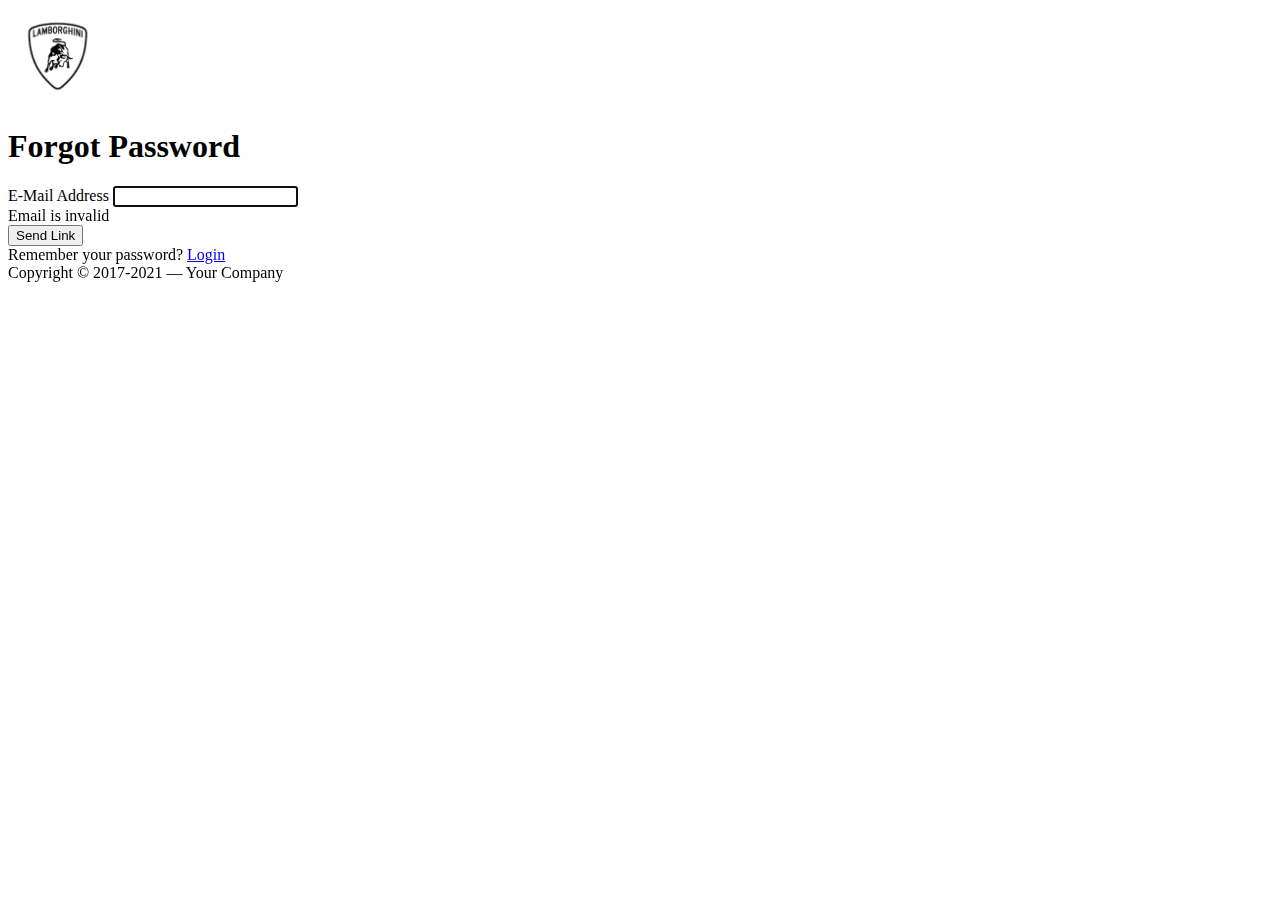
<file: cck/bootstrap-5-login-page-master/forgot.html>
<!DOCTYPE html>
<html lang="en">
<head>
	<meta charset="utf-8">
	<meta name="author" content="Muhamad Nauval Azhar">
	<meta name="viewport" content="width=device-width,initial-scale=1">
	<meta name="description" content="This is a login page template based on Bootstrap 5">
	<title>Bootstrap 5 Login Page</title>
	<link href="https://cdn.jsdelivr.net/npm/bootstrap@5.0.0-beta2/dist/css/bootstrap.min.css" rel="stylesheet" integrity="sha384-BmbxuPwQa2lc/FVzBcNJ7UAyJxM6wuqIj61tLrc4wSX0szH/Ev+nYRRuWlolflfl" crossorigin="anonymous">
</head>

<body>
	<section class="h-100">
		<div class="container h-100">
			<div class="row justify-content-sm-center h-100">
				<div class="col-xxl-4 col-xl-5 col-lg-5 col-md-7 col-sm-9">
					<div class="text-center my-5">
						<img src="[data-uri]" alt="logo" width="100">
					</div>
					<div class="card shadow-lg">
						<div class="card-body p-5">
							<h1 class="fs-4 card-title fw-bold mb-4">Forgot Password</h1>
							<form method="POST" class="needs-validation" novalidate="" autocomplete="off">
								<div class="mb-3">
									<label class="mb-2 text-muted" for="email">E-Mail Address</label>
									<input id="email" type="email" class="form-control" name="email" value="" required autofocus>
									<div class="invalid-feedback">
										Email is invalid
									</div>
								</div>

								<div class="d-flex align-items-center">
									<button type="submit" class="btn btn-primary ms-auto">
										Send Link	
									</button>
								</div>
							</form>
						</div>
						<div class="card-footer py-3 border-0">
							<div class="text-center">
								Remember your password? <a href="index.html" class="text-dark">Login</a>
							</div>
						</div>
					</div>
					<div class="text-center mt-5 text-muted">
						Copyright &copy; 2017-2021 &mdash; Your Company 
					</div>
				</div>
			</div>
		</div>
	</section>

	<script src="js/login.js"></script>
</body>
</html>
</file>
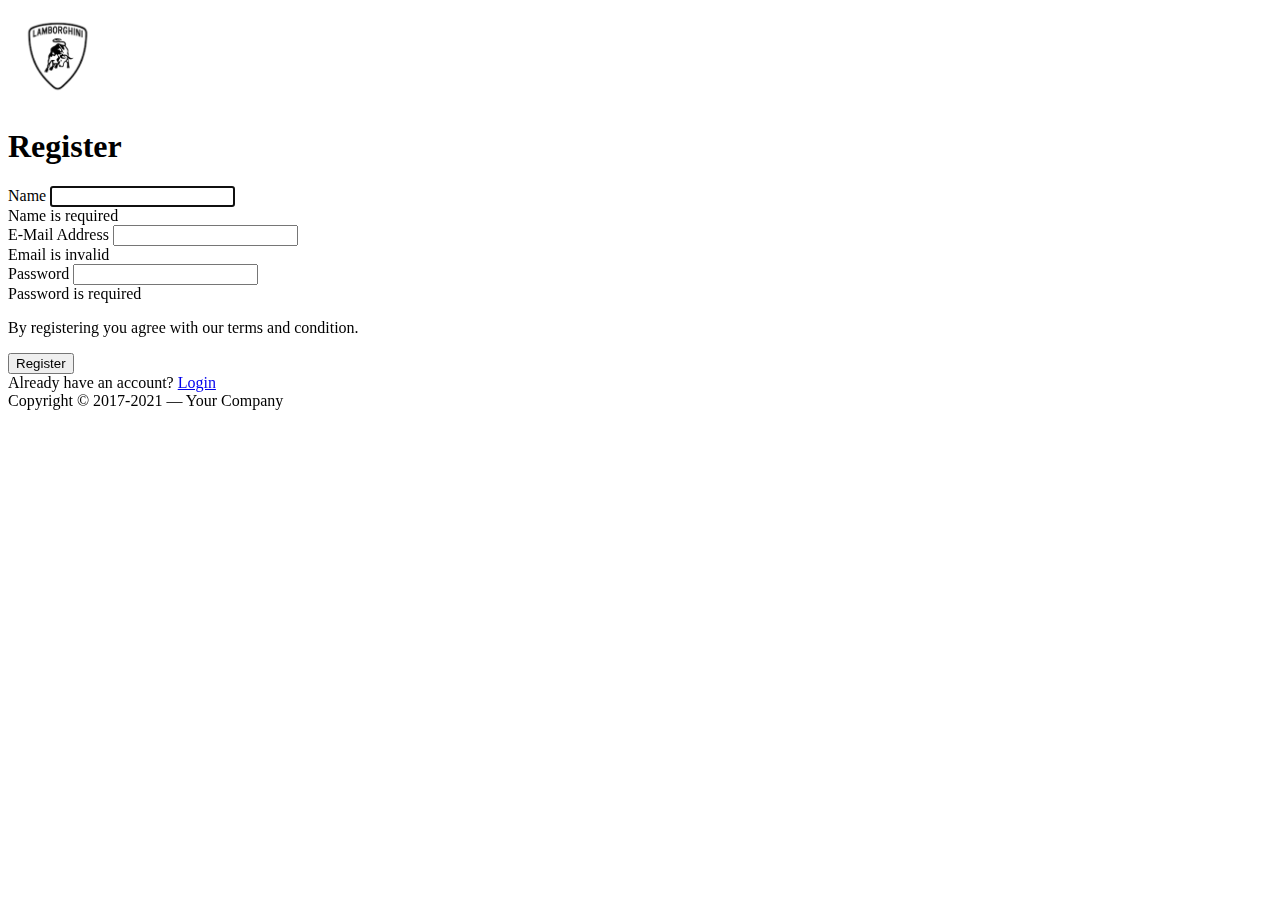
<file: cck/bootstrap-5-login-page-master/register.html>
<!DOCTYPE html>
<html lang="en">
<head>
	<meta charset="utf-8">
	<meta name="author" content="Muhamad Nauval Azhar">
	<meta name="viewport" content="width=device-width,initial-scale=1">
	<meta name="description" content="This is a login page template based on Bootstrap 5">
	<title>Bootstrap 5 Login Page</title>
	<link href="https://cdn.jsdelivr.net/npm/bootstrap@5.0.0-beta2/dist/css/bootstrap.min.css" rel="stylesheet" integrity="sha384-BmbxuPwQa2lc/FVzBcNJ7UAyJxM6wuqIj61tLrc4wSX0szH/Ev+nYRRuWlolflfl" crossorigin="anonymous">
</head>

<body>
	<section class="h-100">
		<div class="container h-100">
			<div class="row justify-content-sm-center h-100">
				<div class="col-xxl-4 col-xl-5 col-lg-5 col-md-7 col-sm-9">
					<div class="text-center my-5">
						<img src="[data-uri]" alt="logo" width="100">
					</div>
					<div class="card shadow-lg">
						<div class="card-body p-5">
							<h1 class="fs-4 card-title fw-bold mb-4">Register</h1>
							<form method="POST" class="needs-validation" novalidate="" autocomplete="off">
								<div class="mb-3">
									<label class="mb-2 text-muted" for="name">Name</label>
									<input id="name" type="text" class="form-control" name="name" value="" required autofocus>
									<div class="invalid-feedback">
										Name is required	
									</div>
								</div>

								<div class="mb-3">
									<label class="mb-2 text-muted" for="email">E-Mail Address</label>
									<input id="email" type="email" class="form-control" name="email" value="" required>
									<div class="invalid-feedback">
										Email is invalid
									</div>
								</div>

								<div class="mb-3">
									<label class="mb-2 text-muted" for="password">Password</label>
									<input id="password" type="password" class="form-control" name="password" required>
								    <div class="invalid-feedback">
								    	Password is required
							    	</div>
								</div>

								<p class="form-text text-muted mb-3">
									By registering you agree with our terms and condition.
								</p>

								<div class="align-items-center d-flex">
									<button type="submit" class="btn btn-primary ms-auto">
										Register	
									</button>
								</div>
							</form>
						</div>
						<div class="card-footer py-3 border-0">
							<div class="text-center">
								Already have an account? <a href="index.html" class="text-dark">Login</a>
							</div>
						</div>
					</div>
					<div class="text-center mt-5 text-muted">
						Copyright &copy; 2017-2021 &mdash; Your Company 
					</div>
				</div>
			</div>
		</div>
	</section>

	<script src="js/login.js"></script>
</body>
</html>
</file>
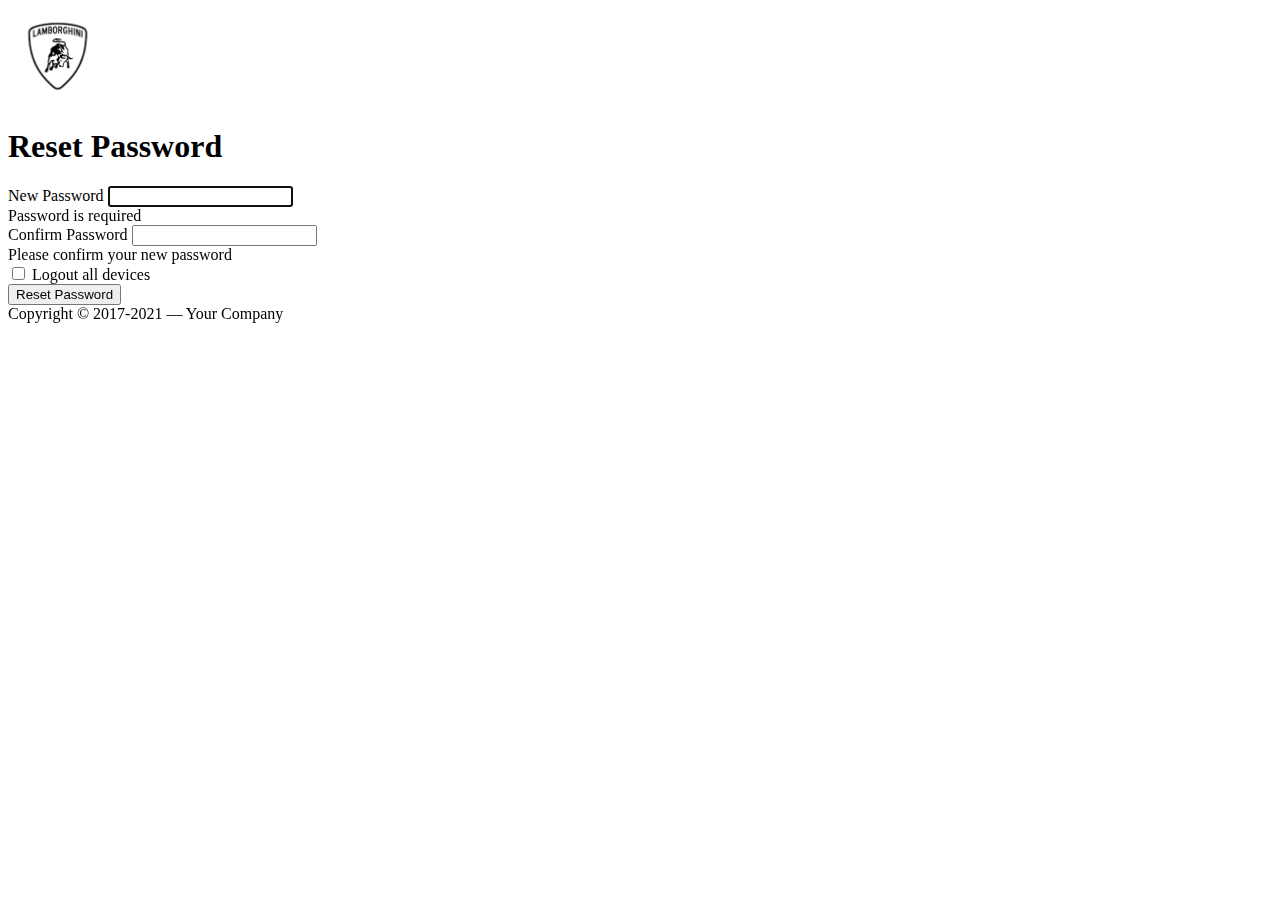
<file: cck/bootstrap-5-login-page-master/reset.html>
<!DOCTYPE html>
<html lang="en">
<head>
	<meta charset="utf-8">
	<meta name="author" content="Muhamad Nauval Azhar">
	<meta name="viewport" content="width=device-width,initial-scale=1">
	<meta name="description" content="This is a login page template based on Bootstrap 5">
	<title>Bootstrap 5 Login Page</title>
	<link href="https://cdn.jsdelivr.net/npm/bootstrap@5.0.0-beta2/dist/css/bootstrap.min.css" rel="stylesheet" integrity="sha384-BmbxuPwQa2lc/FVzBcNJ7UAyJxM6wuqIj61tLrc4wSX0szH/Ev+nYRRuWlolflfl" crossorigin="anonymous">
</head>

<body>
	<section class="h-100">
		<div class="container h-100">
			<div class="row justify-content-sm-center h-100">
				<div class="col-xxl-4 col-xl-5 col-lg-5 col-md-7 col-sm-9">
					<div class="text-center my-5">
						<img src="[data-uri]" alt="logo" width="100">
					</div>
					<div class="card shadow-lg">
						<div class="card-body p-5">
							<h1 class="fs-4 card-title fw-bold mb-4">Reset Password</h1>
							<form method="POST" class="needs-validation" novalidate="" autocomplete="off">
								<div class="mb-3">
									<label class="mb-2 text-muted" for="password">New Password</label>
									<input id="password" type="password" class="form-control" name="password" value="" required autofocus>
									<div class="invalid-feedback">
										Password is required	
									</div>
								</div>

								<div class="mb-3">
									<label class="mb-2 text-muted" for="password-confirm">Confirm Password</label>
									<input id="password-confirm" type="password" class="form-control" name="password_confirm" required>
								    <div class="invalid-feedback">
										Please confirm your new password
							    	</div>
								</div>

								<div class="d-flex align-items-center">
									<div class="form-check">
										<input type="checkbox" name="logout_devices" id="logout" class="form-check-input">
										<label for="logout" class="form-check-label">Logout all devices</label>
									</div>
									<button type="submit" class="btn btn-primary ms-auto">
										Reset Password	
									</button>
								</div>
							</form>
						</div>
					</div>
					<div class="text-center mt-5 text-muted">
						Copyright &copy; 2017-2021 &mdash; Your Company 
					</div>
				</div>
			</div>
		</div>
	</section>

	<script src="js/login.js"></script>
</body>
</html>
</file>
<file: cck/css/style.css>
/*
Template Name: Electro - HTML Ecommerce Template
Author: yaminncco

Colors:
	Body 		: #333
	Headers 	: #2B2D42
	Primary 	: #D10024
	Dark 		: #15161D ##1E1F29
	Grey 		: #E4E7ED #FBFBFC #8D99AE #B9BABC

Fonts: Montserrat

Table OF Contents
------------------------------------
1 > GENERAL
------ Typography
------ Buttons
------ Inputs
------ Sections
------ Breadcrumb
2 > HEADER
------ Top header
------ Logo
------ Search
------ Cart
3 > NAVIGATION
------ Main nav
------ Responsive Nav
4 > CATEGORY SHOP
5 > HOT DEAL
6 > PRODUCT
------ Product
------ Widget product
------ Product slick
7 > STORE PAGE
------ Aside
------ Store
8 > PRODUCT DETAILS PAGE
------ Product view
------ Product details
------ Product tab
9 > CHECKOUT PAGE
10 > NEWSLETTER
11 > FOOTER
11 > SLICK STYLE
12 > RESPONSIVE
------------------------------------*/

/*=========================================================
	01 -> GENERAL
===========================================================*/

/*----------------------------*\
	Typography
\*----------------------------*/

body {
  font-family: 'Montserrat', sans-serif;
  font-weight: 400;
  color: #333;
}

h1, h2, h3, h4, h5, h6 {
  color: #2B2D42;
  font-weight: 700;
  margin: 0 0 10px;
}

a {
  color: #2B2D42;
  font-weight: 500;
  -webkit-transition: 0.2s color;
  transition: 0.2s color;
}

a:hover, a:focus {
  color: #8a0017;
  text-decoration: none;
  outline: none;
}

ul, ol {
  margin: 0;
  padding: 0;
  list-style: none;
}

/*----------------------------*\
	Buttons
\*----------------------------*/

.primary-btn {
  display: inline-block;
  padding: 12px 30px;
  background-color: #ff3053;
  border: none;
  border-radius: 40px;
  color: #FFF;
  text-transform: uppercase;
  font-weight: 700;
  text-align: center;
  -webkit-transition: 0.2s all;
  transition: 0.2s all;
}

.primary-btn:hover, .primary-btn:focus {
  opacity: 0.9;
  color: #FFF;
}

/*---*\
	Inputs
\*---*/

/*-- Text input --*/

.input {
  height: 40px;
  padding: 0px 15px;
  border: 1px solid #E4E7ED;
  background-color: #FFF;
  width: 100%;
}

textarea.input {
  padding: 15px;
  min-height: 90px;
}

/*-- Number input --*/

.input-number {
  position: relative;
}

.input-number input[type="number"]::-webkit-inner-spin-button, .input-number input[type="number"]::-webkit-outer-spin-button {
  -webkit-appearance: none;
  margin: 0;
}

.input-number input[type="number"] {
  -moz-appearance: textfield;
  height: 40px;
  width: 100%;
  border: 1px solid #E4E7ED;
  background-color: #FFF;
  padding: 0px 35px 0px 15px;
}

.input-number .qty-up, .input-number .qty-down {
  position: absolute;
  display: block;
  width: 20px;
  height: 20px;
  border: 1px solid #E4E7ED;
  background-color: #FFF;
  text-align: center;
  font-weight: 700;
  cursor: pointer;
  -webkit-user-select: none;
  -moz-user-select: none;
  -ms-user-select: none;
  user-select: none;
}

.input-number .qty-up {
  right: 0;
  top: 0;
  border-bottom: 0px;
}

.input-number .qty-down {
  right: 0;
  bottom: 0;
}

.input-number .qty-up:hover, .input-number .qty-down:hover {
  background-color: #E4E7ED;
  color: #D10024;
}

/*-- Select input --*/

.input-select {
  padding: 0px 15px;
  background: #FFF;
  border: 1px solid #E4E7ED;
  height: 40px;
}

/*-- checkbox & radio input --*/

.input-radio, .input-checkbox {
  position: relative;
  display: block;
}

.input-radio input[type="radio"]:not(:checked), .input-radio input[type="radio"]:checked, .input-checkbox input[type="checkbox"]:not(:checked), .input-checkbox input[type="checkbox"]:checked {
  position: absolute;
  margin-left: -9999px;
  visibility: hidden;
}

.input-radio label, .input-checkbox label {
  font-weight: 500;
  min-height: 20px;
  padding-left: 20px;
  margin-bottom: 5px;
  cursor: pointer;
}

.input-radio input[type="radio"]+label span, .input-checkbox input[type="checkbox"]+label span {
  position: absolute;
  left: 0px;
  top: 4px;
  width: 14px;
  height: 14px;
  border: 2px solid #E4E7ED;
  background: #FFF;
}

.input-radio input[type="radio"]+label span {
  border-radius: 50%;
}

.input-radio input[type="radio"]+label span:after {
  content: "";
  position: absolute;
  left: 50%;
  top: 50%;
  -webkit-transform: translate(-50%, -50%) scale(0);
  -ms-transform: translate(-50%, -50%) scale(0);
  transform: translate(-50%, -50%) scale(0);
  background-color: #FFF;
  width: 4px;
  height: 4px;
  border-radius: 50%;
  opacity: 0;
  -webkit-transition: all 0.2s;
  transition: all 0.2s;
}

.input-checkbox input[type="checkbox"]+label span:after {
  content: '✔';
  position: absolute;
  top: -2px;
  left: 1px;
  font-size: 10px;
  color: #FFF;
  opacity: 0;
  -webkit-transform: scale(0);
  -ms-transform: scale(0);
  transform: scale(0);
  -webkit-transition: all 0.2s;
  transition: all 0.2s;
}

.input-radio input[type="radio"]:checked+label span, .input-checkbox input[type="checkbox"]:checked+label span {
  background-color: #D10024;
  border-color: #D10024;
}

.input-radio input[type="radio"]:checked+label span:after {
  opacity: 1;
  -webkit-transform: translate(-50%, -50%) scale(1);
  -ms-transform: translate(-50%, -50%) scale(1);
  transform: translate(-50%, -50%) scale(1);
}

.input-checkbox input[type="checkbox"]:checked+label span:after {
  opacity: 1;
  -webkit-transform: scale(1);
  -ms-transform: scale(1);
  transform: scale(1);
}

.input-radio .caption, .input-checkbox .caption {
  margin-top: 5px;
  max-height: 0;
  overflow: hidden;
  -webkit-transition: 0.3s max-height;
  transition: 0.3s max-height;
}

.input-radio input[type="radio"]:checked~.caption, .input-checkbox input[type="checkbox"]:checked~.caption {
  max-height: 800px;
}

/*----------------------------*\
	Section
\*----------------------------*/

.section {
  padding-top: 30px;
  padding-bottom: 30px;
}

.section-title {
  position: relative;
  margin-bottom: 30px;
  margin-top: 15px;
}

.section-title .title {
  display: inline-block;
  text-transform: uppercase;
  margin: 0px;
}

.section-title .section-nav {
  float: right;
}

.section-title .section-nav .section-tab-nav {
  display: inline-block;
}

.section-tab-nav li {
  display: inline-block;
  margin-right: 15px;
}

.section-tab-nav li:last-child {
  margin-right: 0px;
}

.section-tab-nav li a {
  font-weight: 700;
  color: #8D99AE;
}

.section-tab-nav li a:after {
  content: "";
  display: block;
  width: 0%;
  height: 2px;
  background-color: #D10024;
  -webkit-transition: 0.2s all;
  transition: 0.2s all;
}

.section-tab-nav li.active a {
  color: #D10024;
}

.section-tab-nav li a:hover:after, .section-tab-nav li a:focus:after, .section-tab-nav li.active a:after {
  width: 100%;
}

.section-title .section-nav .products-slick-nav {
  top: 0px;
  right: 0px;
}

/*----------------------------*\
	Breadcrumb
\*----------------------------*/

#breadcrumb {
  padding: 30px 0px;
  background: #FBFBFC;
  border-bottom: 1px solid #E4E7ED;
  margin-bottom: 30px;
}

#breadcrumb .breadcrumb-header {
  display: inline-block;
  margin-top: 0px;
  margin-bottom: 0px;
  margin-right: 15px;
  text-transform: uppercase;
}

#breadcrumb .breadcrumb-tree {
  display: inline-block;
}

#breadcrumb .breadcrumb-tree li {
  display: inline-block;
  font-size: 12px;
  font-weight: 500;
  text-transform: uppercase;
}

#breadcrumb .breadcrumb-tree li+li {
  margin-left: 10px;
}

#breadcrumb .breadcrumb-tree li+li:before {
  content: '/';
  display: inline-block;
  color: #8D99AE;
  margin-right: 10px;
}

#breadcrumb .breadcrumb-tree li a {
  color: #8D99AE;
}

#breadcrumb .breadcrumb-tree li a:hover {
  color: #D10024;
}

/*=========================================================
	02 -> HEADER
===========================================================*/

/*----------------------------*\
	Top header
\*----------------------------*/

#top-header {
  padding-top: 10px;
  padding-bottom: 10px;
  background-color: #1E1F29;
}

.header-links li {
  display: inline-block;
  margin-right: 15px;
  font-size: 12px;
}

.header-links li:last-child {
  margin-right: 0px;
}

.header-links li a {
  color: #FFF;
}

.header-links li a:hover {
  color: #D10024;
}

.header-links li i {
  color: #D10024;
  margin-right: 5px;
}

/*----------------------------*\
	Logo
\*----------------------------*/

#header {
  padding-top: 15px;
  padding-bottom: 15px;
  background-color: #15161D;
}

.header-logo {
  float: left;
}

.header-logo .logo img {
  display: block;
}

/*----------------------------*\
	Search
\*----------------------------*/

.header-search {
  padding: 15px 0px;
}

.header-search form {
  position: relative;
}

.header-search form .input-select {
  margin-right: -4px;
  border-radius: 40px 0px 0px 40px;
}

.header-search form .input {
  width: calc(100% - 260px);
  margin-right: -4px;
}

.header-search form .search-btn {
  height: 40px;
  width: 100px;
  background: #D10024;
  color: #FFF;
  font-weight: 700;
  border: none;
  border-radius: 0px 40px 40px 0px;
}

/*----------------------------*\
	Cart
\*----------------------------*/

.header-ctn {
  float: right;
  padding: 15px 0px;
}

.header-ctn>div {
  display: inline-block;
}

.header-ctn>div+div {
  margin-left: 15px;
}

.header-ctn>div>a {
  display: block;
  position: relative;
  width: 90px;
  text-align: center;
  color: #FFF;
}

.header-ctn>div>a>i {
  display: block;
  font-size: 18px;
}

.header-ctn>div>a>span {
  font-size: 12px;
}

.header-ctn>div>a>.qty {
  position: absolute;
  right: 15px;
  top: -10px;
  width: 20px;
  height: 20px;
  line-height: 20px;
  text-align: center;
  border-radius: 50%;
  font-size: 10px;
  color: #FFF;
  background-color: #D10024;
}

.header-ctn .menu-toggle {
  display: none;
}

.cart-dropdown {
  position: absolute;
  width: 300px;
  background: #FFF;
  padding: 15px;
  -webkit-box-shadow: 0px 0px 0px 2px #E4E7ED;
  box-shadow: 0px 0px 0px 2px #E4E7ED;
  z-index: 99;
  right: 0;
  opacity: 0;
  visibility: hidden;
}

.dropdown.open>.cart-dropdown {
  opacity: 1;
  visibility: visible;
}

.cart-dropdown .cart-list {
  max-height: 180px;
  overflow-y: scroll;
  margin-bottom: 15px;
}

.cart-dropdown .cart-list .product-widget {
  padding: 0px;
  -webkit-box-shadow: none;
  box-shadow: none;
}

.cart-dropdown .cart-list .product-widget:last-child {
  margin-bottom: 0px;
}

.cart-dropdown .cart-list .product-widget .product-img {
  left: 0px;
  top: 0px;
}

.cart-dropdown .cart-list .product-widget .product-body .product-price {
  color: #2B2D42;
}

.cart-dropdown .cart-btns {
  margin: 0px -17px -17px;
}

.cart-dropdown .cart-btns>a {
  display: inline-block;
  width: calc(50% - 0px);
  padding: 12px;
  background-color: #D10024;
  color: #FFF;
  text-align: center;
  font-weight: 700;
  -webkit-transition: 0.2s all;
  transition: 0.2s all;
}

.cart-dropdown .cart-btns>a:first-child {
  margin-right: -4px;
  background-color: #1e1f29;
}

.cart-dropdown .cart-btns>a:hover {
  opacity: 0.9;
}

.cart-dropdown .cart-summary {
  border-top: 1px solid #E4E7ED;
  padding-top: 15px;
  padding-bottom: 15px;
}

/*=========================================================
	03 -> Navigation
===========================================================*/

#navigation {
  background: #FFF;
  border-bottom: 2px solid #E4E7ED;
  border-top: 3px solid #D10024;
}

/*----------------------------*\
	Main nav
\*----------------------------*/

.main-nav>li+li {
  margin-left: 30px
}

.main-nav>li>a {
  padding: 20px 0px;
}

.main-nav>li>a:hover, .main-nav>li>a:focus, .main-nav>li.active>a {
  color: #D10024;
  background-color: transparent;
}

.main-nav>li>a:after {
  content: "";
  display: block;
  width: 0%;
  height: 2px;
  background-color: #D10024;
  -webkit-transition: 0.2s all;
  transition: 0.2s all;
}

.main-nav>li>a:hover:after, .main-nav>li>a:focus:after, .main-nav>li.active>a:after {
  width: 100%;
}

.header-ctn li.nav-toggle {
  display: none;
}

/*----------------------------*\
	responsive nav
\*----------------------------*/

@media only screen and (max-width: 991px) {
  .header-ctn .menu-toggle {
    display: inline-block;
  }
  #responsive-nav {
    position: fixed;
    left: 0;
    top: 0;
    background: #15161D;
    height: 100vh;
    max-width: 250px;
    width: 0%;
    overflow: hidden;
    z-index: 22;
    padding-top: 60px;
    -webkit-transform: translateX(-100%);
    -ms-transform: translateX(-100%);
    transform: translateX(-100%);
    -webkit-transition: 0.2s all;
    transition: 0.2s all;
  }
  #responsive-nav.active {
    -webkit-transform: translateX(0%);
    -ms-transform: translateX(0%);
    transform: translateX(0%);
    width: 100%;
  }
  .main-nav {
    margin: 0px;
    float: none;
  }
  .main-nav>li {
    display: block;
    float: none;
  }
  .main-nav>li+li {
    margin-left: 0px;
  }
  .main-nav>li>a {
    padding: 15px;
    color: #FFF;
  }
}

/*=========================================================
	04 -> CATEGORY SHOP
===========================================================*/

.shop {
  position: relative;
  overflow: hidden;
  margin: 15px 0px;
}

.shop:before {
  content: "";
  position: absolute;
  top: 0;
  bottom: 0;
  left: 0px;
  width: 60%;
  background: #D10024;
  opacity: 0.9;
  -webkit-transform: skewX(-45deg);
  -ms-transform: skewX(-45deg);
  transform: skewX(-45deg);
}

.shop:after {
  content: "";
  position: absolute;
  top: 0;
  bottom: 0;
  left: 1px;
  width: 100%;
  background: #D10024;
  opacity: 0.9;
  -webkit-transform: skewX(-45deg) translateX(-100%);
  -ms-transform: skewX(-45deg) translateX(-100%);
  transform: skewX(-45deg) translateX(-100%);
}

.shop .shop-img {
  position: relative;
  background-color: #E4E7ED;
  z-index: -1;
}

.shop .shop-img>img {
  width: 100%;
  -webkit-transition: 0.2s all;
  transition: 0.2s all;
}

.shop:hover .shop-img>img {
  -webkit-transform: scale(1.1);
  -ms-transform: scale(1.1);
  transform: scale(1.1);
}

.shop .shop-body {
  position: absolute;
  top: 0;
  width: 75%;
  padding: 30px;
  z-index: 10;
}

.shop .shop-body h3 {
  color: #FFF;
}

.shop .shop-body .cta-btn {
  color: #FFF;
  text-transform: uppercase;
}

/*=========================================================
	05 -> HOT DEAL
===========================================================*/

#hot-deal.section {
  padding: 60px 0px;
  margin: 30px 0px;
  background-color: #E4E7ED;
  background-image: url('../img/hotdeal.png');
  background-position: center;
  background-repeat: no-repeat;
}

.hot-deal {
  text-align: center;
}

.hot-deal .hot-deal-countdown {
  margin-bottom: 30px;
}

.hot-deal .hot-deal-countdown>li {
  position: relative;
  display: inline-block;
  width: 100px;
  height: 100px;
  background: #D10024e6;
  text-align: center;
  border-radius: 50%;
  margin: 0px 5px;
}

.hot-deal .hot-deal-countdown>li>div {
  position: absolute;
  left: 0;
  right: 0;
  top: 50%;
  -webkit-transform: translateY(-50%);
  -ms-transform: translateY(-50%);
  transform: translateY(-50%);
}

.hot-deal .hot-deal-countdown>li>div h3 {
  color: #FFF;
  margin-bottom: 0px;
}

.hot-deal .hot-deal-countdown>li>div span {
  display: block;
  font-size: 10px;
  text-transform: uppercase;
  color: #FFF;
}

.hot-deal p {
  text-transform: uppercase;
  font-size: 24px;
}

.hot-deal .cta-btn {
  margin-top: 15px;
}

/*=========================================================
	06 -> PRODUCT
===========================================================*/

/*----------------------------*\
	product
\*----------------------------*/

.product {
  position: relative;
  margin: 15px 0px;
  -webkit-box-shadow: 0px 0px 0px 0px #E4E7ED, 0px 0px 0px 1px #E4E7ED;
  box-shadow: 0px 0px 0px 0px #E4E7ED, 0px 0px 0px 1px #E4E7ED;
  -webkit-transition: 0.2s all;
  transition: 0.2s all;
}

.product:hover {
  -webkit-box-shadow: 0px 0px 6px 0px #E4E7ED, 0px 0px 0px 2px #D10024;
  box-shadow: 0px 0px 6px 0px #E4E7ED, 0px 0px 0px 2px #D10024;
}

.product .product-img {
  position: relative;
}

.product .product-img>img {
  width: 100%;
}

.product .product-img .product-label {
  position: absolute;
  top: 15px;
  right: 15px;
}

.product .product-img .product-label>span {
  border: 2px solid;
  padding: 2px 10px;
  font-size: 12px;
}

.product .product-img .product-label>span.sale {
  background-color: #FFF;
  border-color: #D10024;
  color: #D10024;
}

.product .product-img .product-label>span.new {
  background-color: #D10024;
  border-color: #D10024;
  color: #FFF;
}

.product .product-body {
  position: relative;
  padding: 15px;
  background-color: #FFF;
  text-align: center;
  z-index: 20;
}

.product .product-body .product-category {
  text-transform: uppercase;
  font-size: 12px;
  color: #8D99AE;
}

.product .product-body .product-name {
  text-transform: uppercase;
  font-size: 14px;
}

.product .product-body .product-name>a {
  font-weight: 700;
}

.product .product-body .product-name>a:hover, .product .product-body .product-name>a:focus {
  color: #D10024;
}

.product .product-body .product-price {
  color: #D10024;
  font-size: 18px;
}

.product .product-body .product-price .product-old-price {
  font-size: 70%;
  font-weight: 400;
  color: #8D99AE;
}

.product .product-body .product-rating {
  position: relative;
  margin: 15px 0px 10px;
  height: 20px;
}

.product .product-body .product-rating>i {
  position: relative;
  width: 14px;
  margin-right: -4px;
  background: #FFF;
  color: #E4E7ED;
  z-index: 10;
}

.product .product-body .product-rating>i.fa-star {
  color: #ef233c;
}

.product .product-body .product-rating:after {
  content: "";
  position: absolute;
  top: 50%;
  left: 0;
  right: 0;
  -webkit-transform: translateY(-50%);
  -ms-transform: translateY(-50%);
  transform: translateY(-50%);
  height: 1px;
  background-color: #E4E7ED;
}

.product .product-body .product-btns>button {
  position: relative;
  width: 40px;
  height: 40px;
  line-height: 40px;
  background: transparent;
  border: none;
  -webkit-transition: 0.2s all;
  transition: 0.2s all;
}

.product .product-body .product-btns>button:hover {
  background-color: #E4E7ED;
  color: #D10024;
  border-radius: 50%;
}

.product .product-body .product-btns>button .tooltipp {
  position: absolute;
  bottom: 100%;
  left: 50%;
  -webkit-transform: translate(-50%, -15px);
  -ms-transform: translate(-50%, -15px);
  transform: translate(-50%, -15px);
  width: 150px;
  padding: 10px;
  font-size: 12px;
  line-height: 10px;
  background: #1e1f29;
  color: #FFF;
  text-transform: uppercase;
  z-index: 10;
  opacity: 0;
  visibility: hidden;
  -webkit-transition: 0.2s all;
  transition: 0.2s all;
}

.product .product-body .product-btns>button:hover .tooltipp {
  opacity: 1;
  visibility: visible;
  -webkit-transform: translate(-50%, -5px);
  -ms-transform: translate(-50%, -5px);
  transform: translate(-50%, -5px);
}

.product .add-to-cart {
  position: absolute;
  left: 1px;
  right: 1px;
  bottom: 1px;
  padding: 15px;
  background: #1e1f29;
  text-align: center;
  -webkit-transform: translateY(0%);
  -ms-transform: translateY(0%);
  transform: translateY(0%);
  -webkit-transition: 0.2s all;
  transition: 0.2s all;
  z-index: 2;
}

.product:hover .add-to-cart {
  -webkit-transform: translateY(100%);
  -ms-transform: translateY(100%);
  transform: translateY(100%);
}

.product .add-to-cart .add-to-cart-btn {
  position: relative;
  border: 2px solid transparent;
  height: 40px;
  padding: 0 30px;
  background-color: #ef233c;
  color: #FFF;
  text-transform: uppercase;
  font-weight: 700;
  border-radius: 40px;
  -webkit-transition: 0.2s all;
  transition: 0.2s all;
}

.product .add-to-cart .add-to-cart-btn>i {
  position: absolute;
  left: 0;
  top: 0;
  width: 40px;
  height: 40px;
  line-height: 38px;
  color: #D10024;
  opacity: 0;
  visibility: hidden;
}

.product .add-to-cart .add-to-cart-btn:hover {
  background-color: #FFF;
  color: #D10024;
  border-color: #D10024;
  padding: 0px 30px 0px 50px;
}

.product .add-to-cart .add-to-cart-btn:hover>i {
  opacity: 1;
  visibility: visible;
}

/*----------------------------*\
	Widget product
\*----------------------------*/

.product-widget {
  position: relative;
}

.product-widget+.product-widget {
  margin: 30px 0px;
}

.product-widget .product-img {
  position: absolute;
  left: 0px;
  top: 0px;
  width: 60px;
}

.product-widget .product-img>img {
  width: 100%;
}

.product-widget .product-body {
  padding-left: 75px;
  min-height: 60px;
}

.product-widget .product-body .product-category {
  text-transform: uppercase;
  font-size: 10px;
  color: #8D99AE;
}

.product-widget .product-body .product-name {
  text-transform: uppercase;
  font-size: 12px;
}

.product-widget .product-body .product-name>a {
  font-weight: 700;
}

.product-widget .product-body .product-name>a:hover, .product-widget .product-body .product-name>a:focus {
  color: #D10024;
}

.product-widget .product-body .product-price {
  font-size: 14px;
  color: #D10024;
}

.product-widget .product-body .product-price .product-old-price {
  font-size: 70%;
  font-weight: 400;
  color: #8D99AE;
}

.product-widget .product-body .product-price .qty {
  font-weight: 400;
  margin-right: 10px;
}

.product-widget .delete {
  position: absolute;
  top: 0;
  left: 0;
  height: 14px;
  width: 14px;
  text-align: center;
  font-size: 10px;
  padding: 0;
  background: #1e1f29;
  border: none;
  color: #FFF;
}

/*----------------------------*\
	Products slick
\*----------------------------*/

.products-slick .slick-list {
  padding-bottom: 60px;
  margin-bottom: -60px;
  z-index: 2;
}

.products-slick .product.slick-slide {
  margin: 15px;
}

.products-tabs>.tab-pane {
  display: block;
  height: 0;
  opacity: 0;
  visibility: hidden;
  overflow-y: hidden;
  padding-bottom: 60px;
  margin-bottom: -60px;
}

.products-tabs>.tab-pane.active {
  opacity: 1;
  visibility: visible;
  height: auto;
}

.products-slick-nav {
  position: absolute;
  right: 15px;
  z-index: 10;
}

.products-slick-nav .slick-prev, .products-slick-nav .slick-next {
  position: static;
  -webkit-transform: none;
  -ms-transform: none;
  transform: none;
  width: 20px;
  height: 20px;
  display: inline-block !important;
  margin: 0px 2px;
}

.products-slick-nav .slick-prev:before, .products-slick-nav .slick-next:before {
  font-size: 14px;
}

/*=========================================================
	07 -> PRODUCTS PAGE
===========================================================*/

/*----------------------------*\
	Aside
\*----------------------------*/

.aside+.aside {
  margin-top: 30px;
}

.aside>.aside-title {
  text-transform: uppercase;
  font-size: 18px;
  margin: 15px 0px 30px;
}

/*-- checkbox Filter --*/

.checkbox-filter>div+div {
  margin-top: 10px;
}

.checkbox-filter .input-radio label, .checkbox-filter .input-checkbox label {
  font-size: 12px;
}

.checkbox-filter .input-radio label small, .checkbox-filter .input-checkbox label small {
  color: #8D99AE;
}

/*-- Price Filter --*/

#price-slider {
  margin-bottom: 15px;
}

.noUi-target {
  background-color: #FFF;
  -webkit-box-shadow: none;
  box-shadow: none;
  border: 1px solid #E4E7ED;
  border-radius: 0px;
}

.noUi-connect {
  background-color: #D10024;
}

.noUi-horizontal {
  height: 6px;
}

.noUi-horizontal .noUi-handle {
  width: 12px;
  height: 12px;
  left: -6px;
  top: -4px;
  border: none;
  background: #D10024;
  -webkit-box-shadow: none;
  box-shadow: none;
  border-radius: 50%;
}

.noUi-handle:before, .noUi-handle:after {
  display: none;
}

.price-filter .input-number {
  display: inline-block;
  width: calc(50% - 7px);
}

/*----------------------------*\
	Store
\*----------------------------*/

.store-filter {
  margin-bottom: 15px;
  margin-top: 15px;
}

/*-- Store Sort --*/

.store-sort {
  display: inline-block;
}

.store-sort label {
  font-weight: 500;
  font-size: 12px;
  text-transform: uppercase;
  margin-right: 15px;
}

/*-- Store Grid --*/

.store-grid {
  float: right;
}

.store-grid li {
  display: inline-block;
  width: 40px;
  height: 40px;
  line-height: 40px;
  background-color: #FFF;
  border: 1px solid #E4E7ED;
  text-align: center;
  -webkit-transition: 0.2s all;
  transition: 0.2s all;
}

.store-grid li+li {
  margin-left: 5px;
}

.store-grid li:hover {
  background-color: #E4E7ED;
  color: #D10024;
}

.store-grid li.active {
  background-color: #D10024;
  border-color: #D10024;
  color: #FFF;
  cursor: default;
}

.store-grid li a {
  display: block;
}

/*-- Store Pagination --*/

.store-pagination {
  float: right;
}

.store-pagination li {
  display: inline-block;
  width: 40px;
  height: 40px;
  line-height: 40px;
  text-align: center;
  background-color: #FFF;
  border: 1px solid #E4E7ED;
  -webkit-transition: 0.2s all;
  transition: 0.2s all;
}

.store-pagination li+li {
  margin-left: 5px;
}

.store-pagination li:hover {
  background-color: #E4E7ED;
  color: #D10024;
}

.store-pagination li.active {
  background-color: #D10024;
  border-color: #D10024;
  color: #FFF;
  font-weight: 500;
  cursor: default;
}

.store-pagination li a {
  display: block;
}

.store-qty {
  margin-right: 30px;
  font-weight: 500;
  text-transform: uppercase;
  font-size: 12px;
}

/*=========================================================
	08 -> PRODUCT DETAILS PAGE
===========================================================*/

/*----------------------------*\
	Product view
\*----------------------------*/

#product-main-img .slick-prev {
  -webkit-transform: translateX(-15px);
  -ms-transform: translateX(-15px);
  transform: translateX(-15px);
  left: 15px;
}

#product-main-img .slick-next {
  -webkit-transform: translateX(15px);
  -ms-transform: translateX(15px);
  transform: translateX(15px);
  right: 15px;
}

#product-main-img .slick-prev, #product-main-img .slick-next {
  opacity: 0;
  visibility: hidden;
  -webkit-transition: 0.2s all;
  transition: 0.2s all;
}

#product-main-img:hover .slick-prev, #product-main-img:hover .slick-next {
  -webkit-transform: translateX(0%);
  -ms-transform: translateX(0%);
  transform: translateX(0%);
  opacity: 1;
  visibility: visible;
}

#product-main-img .zoomImg {
  background-color: #FFF;
}

#product-imgs .product-preview {
  margin: 0px 5px;
  border: 1px solid #E4E7ED;
}

#product-imgs .product-preview.slick-current {
  border-color: #D10024;
}

#product-imgs .slick-prev {
  top: -20px;
  left: 50%;
  -webkit-transform: translateX(-50%);
  -ms-transform: translateX(-50%);
  transform: translateX(-50%);
}

#product-imgs .slick-next {
  top: calc(100% - 20px);
  left: 50%;
  -webkit-transform: translateX(-50%);
  -ms-transform: translateX(-50%);
  transform: translateX(-50%);
}

#product-imgs .slick-prev:before {
  content: "\f106";
}

#product-imgs .slick-next:before {
  content: "\f107";
}

.product-preview img {
  width: 100%;
}

/*----------------------------*\
	Product details
\*----------------------------*/

.product-details .product-name {
  text-transform: uppercase;
  font-size: 18px;
}

.product-details .product-rating {
  display: inline-block;
  margin-right: 15px;
}

.product-details .product-rating>i {
  color: #E4E7ED;
}

.product-details .product-rating>i.fa-star {
  color: #D10024;
}

.product-details .review-link {
  font-size: 12px;
}

.product-details .product-price {
  display: inline-block;
  font-size: 24px;
  margin-top: 10px;
  margin-bottom: 15px;
  color: #D10024;
}

.product-details .product-price .product-old-price {
  font-size: 70%;
  font-weight: 400;
  color: #8D99AE;
}

.product-details .product-available {
  font-size: 12px;
  text-transform: uppercase;
  font-weight: 700;
  margin-left: 30px;
  color: #D10024;
}

.product-details .product-options {
  margin-top: 30px;
  margin-bottom: 30px;
}

.product-details .product-options label {
  font-weight: 500;
  font-size: 12px;
  text-transform: uppercase;
  margin-right: 15px;
  margin-bottom: 0px;
}

.product-details .product-options .input-select {
  width: 90px;
}

.product-details .add-to-cart {
  margin-bottom: 30px;
}

.product-details .add-to-cart .add-to-cart-btn {
  position: relative;
  border: 2px solid transparent;
  height: 40px;
  padding: 0 30px;
  background-color: #ef233c;
  color: #FFF;
  text-transform: uppercase;
  font-weight: 700;
  border-radius: 40px;
  -webkit-transition: 0.2s all;
  transition: 0.2s all;
}

.product-details .add-to-cart .add-to-cart-btn>i {
  position: absolute;
  left: 0;
  top: 0;
  width: 40px;
  height: 40px;
  line-height: 38px;
  color: #D10024;
  opacity: 0;
  visibility: hidden;
}

.product-details .add-to-cart .add-to-cart-btn:hover {
  background-color: #FFF;
  color: #D10024;
  border-color: #D10024;
  padding: 0px 30px 0px 50px;
}

.product-details .add-to-cart .add-to-cart-btn:hover>i {
  opacity: 1;
  visibility: visible;
}

.product-details .add-to-cart .qty-label {
  display: inline-block;
  font-weight: 500;
  font-size: 12px;
  text-transform: uppercase;
  margin-right: 15px;
  margin-bottom: 0px;
}

.product-details .add-to-cart .qty-label .input-number {
  width: 90px;
  display: inline-block;
}

.product-details .product-btns li {
  display: inline-block;
  text-transform: uppercase;
  font-size: 12px;
}

.product-details .product-btns li+li {
  margin-left: 15px;
}

.product-details .product-links {
  margin-top: 15px;
}

.product-details .product-links li {
  display: inline-block;
  text-transform: uppercase;
  font-size: 12px;
}

.product-details .product-links li+li {
  margin-left: 10px;
}

/*----------------------------*\
	 Product tab
\*----------------------------*/

#product-tab {
  margin-top: 60px;
}

#product-tab .tab-nav {
  position: relative;
  text-align: center;
  padding: 15px 0px;
  margin-bottom: 30px;
}

#product-tab .tab-nav:after {
  content: "";
  position: absolute;
  left: 0;
  right: 0;
  top: 50%;
  height: 1px;
  background-color: #E4E7ED;
  z-index: -1;
}

#product-tab .tab-nav li {
  display: inline-block;
  background: #FFF;
  padding: 0px 15px;
}

#product-tab .tab-nav li+li {
  margin-left: 15px;
}

#product-tab .tab-nav li a {
  display: block;
  font-weight: 700;
  color: #8D99AE;
}

#product-tab .tab-nav li.active a {
  color: #D10024;
}

#product-tab .tab-nav li a:after {
  content: "";
  display: block;
  width: 0%;
  height: 2px;
  background-color: #D10024;
  -webkit-transition: 0.2s all;
  transition: 0.2s all;
}

#product-tab .tab-nav li a:hover:after, #product-tab .tab-nav li a:focus:after, #product-tab .tab-nav li.active a:after {
  width: 100%;
}

/*-- Rating --*/

.rating-avg {
  font-size: 24px;
  font-weight: 700;
  margin-bottom: 15px;
}

.rating-avg .rating-stars {
  margin-left: 10px;
}

.rating-avg .rating-stars, .rating .rating-stars {
  display: inline-block;
}

.rating-avg .rating-stars>i, .rating .rating-stars>i {
  color: #E4E7ED;
}

.rating-avg .rating-stars>i.fa-star, .rating .rating-stars>i.fa-star {
  color: #D10024;
}

.rating li {
  margin: 5px 0px;
}

.rating .rating-progress {
  position: relative;
  display: inline-block;
  height: 9px;
  background-color: #E4E7ED;
  width: 120px;
  margin: 0px 10px;
  border-radius: 5px;
}

.rating .rating-progress>div {
  background-color: #D10024;
  position: absolute;
  left: 0;
  top: 0;
  bottom: 0;
  border-radius: 5px;
}

.rating .sum {
  display: inline-block;
  font-size: 12px;
  color: #8D99AE;
}

/*-- Reviews --*/

.reviews li {
  position: relative;
  padding-left: 145px;
  margin-bottom: 30px;
}

.reviews .review-heading {
  position: absolute;
  width: 130px;
  left: 0;
  top: 0;
  height: 70px;
}

.reviews .review-body {
  min-height: 70px;
}

.reviews .review-heading .name {
  margin-bottom: 5px;
  margin-top: 0px;
}

.reviews .review-heading .date {
  color: #8D99AE;
  font-size: 10px;
  margin: 0;
}

.reviews .review-heading .review-rating {
  margin-top: 5px;
}

.reviews .review-heading .review-rating>i {
  color: #E4E7ED;
}

.reviews .review-heading .review-rating>i.fa-star {
  color: #D10024;
}

.reviews-pagination {
  text-align: center;
}

.reviews-pagination li {
  display: inline-block;
  width: 35px;
  height: 35px;
  line-height: 35px;
  text-align: center;
  background-color: #FFF;
  border: 1px solid #E4E7ED;
  -webkit-transition: 0.2s all;
  transition: 0.2s all;
}

.reviews-pagination li:hover {
  background-color: #E4E7ED;
  color: #D10024;
}

.reviews-pagination li.active {
  background-color: #D10024;
  border-color: #D10024;
  color: #FFF;
  cursor: default;
}

.reviews-pagination li a {
  display: block;
}

/*-- Review Form --*/

.review-form .input {
  margin-bottom: 15px;
}

.review-form .input-rating {
  margin-bottom: 15px;
}

.review-form .input-rating .stars {
  display: inline-block;
  vertical-align: top;
}

.review-form .input-rating .stars input[type="radio"] {
  display: none;
}

.review-form .input-rating .stars>label {
  float: right;
  cursor: pointer;
  padding: 0px 3px;
  margin: 0px;
}

.review-form .input-rating .stars>label:before {
  content: "\f006";
  font-family: FontAwesome;
  color: #E4E7ED;
  -webkit-transition: 0.2s all;
  transition: 0.2s all;
}

.review-form .input-rating .stars>label:hover:before, .review-form .input-rating .stars>label:hover~label:before {
  color: #D10024;
}

.review-form .input-rating .stars>input:checked label:before, .review-form .input-rating .stars>input:checked~label:before {
  content: "\f005";
  color: #D10024;
}

/*=========================================================
	09 -> CHECKOUT PAGE
===========================================================*/

.billing-details {
  margin-bottom: 30px;
}

.shiping-details {
  margin-bottom: 30px;
}

.order-details {
  position: relative;
  padding: 0px 30px 30px;
  border-right: 1px solid #E4E7ED;
  border-left: 1px solid #E4E7ED;
  border-bottom: 1px solid #E4E7ED;
}

.order-details:before {
  content: "";
  position: absolute;
  left: -1px;
  right: -1px;
  top: -15px;
  height: 30px;
  border-top: 1px solid #E4E7ED;
  border-left: 1px solid #E4E7ED;
  border-right: 1px solid #E4E7ED;
}

.order-summary {
  margin: 15px 0px;
}

.order-summary .order-col {
  display: table;
  width: 100%;
}

.order-summary .order-col:after {
  content: "";
  display: block;
  clear: both;
}

.order-summary .order-col>div {
  display: table-cell;
  padding: 10px 0px;
}

.order-summary .order-col>div:first-child {
  width: calc(100% - 150px);
}

.order-summary .order-col>div:last-child {
  width: 150px;
  text-align: right;
}

.order-summary .order-col .order-total {
  font-size: 24px;
  color: #D10024;
}

.order-details .payment-method {
  margin: 30px 0px;
}

.order-details .order-submit {
  display: block;
  margin-top: 30px;
}

/*=========================================================
	10 -> NEWSLETTER
===========================================================*/

#newsletter.section {
  border-top: 2px solid #E4E7ED;
  border-bottom: 3px solid #D10024;
  margin-top: 30px;
}

.newsletter {
  text-align: center;
}

.newsletter p {
  font-size: 24px;
}

.newsletter form {
  position: relative;
  max-width: 520px;
  margin: 30px auto;
}

.newsletter form:after {
  content: "\f003";
  font-family: FontAwesome;
  position: absolute;
  font-size: 160px;
  color: #E4E7ED;
  top: 15px;
  -webkit-transform: translateY(-50%) rotate(15deg);
  -ms-transform: translateY(-50%) rotate(15deg);
  transform: translateY(-50%) rotate(15deg);
  z-index: -1;
  left: -90px;
}

.newsletter form .input {
  width: calc(100% - 160px);
  margin-right: -4px;
  border-radius: 40px 0px 0px 40px;
}

.newsletter form .newsletter-btn {
  width: 160px;
  height: 40px;
  font-weight: 700;
  background: #D10024;
  color: #FFF;
  border: none;
  border-radius: 0px 40px 40px 0px;
}

.newsletter .newsletter-follow {
  text-align: center;
}

.newsletter .newsletter-follow li {
  display: inline-block;
  margin-right: 5px;
}

.newsletter .newsletter-follow li:last-child {
  margin-right: 0px;
}

.newsletter .newsletter-follow li a {
  position: relative;
  display: block;
  width: 40px;
  height: 40px;
  text-align: center;
  line-height: 40px;
  border: 1px solid #E4E7ED;
  background-color: #FFF;
  -webkit-transition: 0.2s all;
  transition: 0.2s all;
}

.newsletter .newsletter-follow li a:hover, .newsletter .newsletter-follow li a:focus {
  background-color: #E4E7ED;
  color: #D10024;
}

/*=========================================================
	11 -> FOOTER
===========================================================*/

#footer {
  background: #15161D;
  color: #B9BABC;
}

#bottom-footer {
  background: #1E1F29;
}

.footer {
  margin: 30px 0px;
}

.footer .footer-title {
  color: #FFF;
  text-transform: uppercase;
  font-size: 18px;
  margin: 0px 0px 30px;
}

.footer-links li+li {
  margin-top: 15px;
}

.footer-links li a {
  color: #B9BABC;
}

.footer-links li i {
  margin-right: 15px;
  color: #D10024;
  width: 14px;
  text-align: center;
}

.footer-links li a:hover {
  color: #D10024;
}

.copyright {
  margin-top: 30px;
  display: block;
  font-size: 12px;
}

.footer-payments li {
  display: inline-block;
  margin-right: 5px;
}

.footer-payments li a {
  color: #15161D;
  font-size: 36px;
  display: block;
}

/*=========================================================
	12 -> SLICK STYLE
===========================================================*/

/*----------------------------*\
	Arrows
\*----------------------------*/

.slick-prev, .slick-next {
  width: 40px;
  height: 40px;
  border: 1px solid #E4E7ED;
  background-color: #FFF;
  border-radius: 50%;
  z-index: 22;
  -webkit-transition: 0.2s all;
  transition: 0.2s all;
}

.slick-prev:hover, .slick-prev:focus, .slick-next:hover, .slick-next:focus {
  background-color: #D10024;
  border-color: #D10024;
}

.slick-prev:before, .slick-next:before {
  font-family: FontAwesome;
  color: #2B2D42;
}

.slick-prev:before {
  content: "\f104";
}

.slick-next:before {
  content: "\f105";
}

.slick-prev:hover:before, .slick-prev:focus:before, .slick-next:hover:before, .slick-next:focus:before {
  color: #FFF;
}

.slick-prev {
  left: -20px;
}

.slick-next {
  right: -20px;
}

/*----------------------------*\
	Dots
\*----------------------------*/

.slick-dots li, .slick-dots li button, .slick-dots li button:before {
  width: 10px;
  height: 10px;
}

.slick-dots li button:before {
  content: "";
  opacity: 1;
  background: #E4E7ED;
  border-radius: 50%;
}

.slick-dots li.slick-active button:before {
  background-color: #D10024;
}

.custom-dots .slick-dots {
  position: static;
  margin: 15px 0px;
}

/*=========================================================
	13 -> RESPONSIVE
===========================================================*/

@media only screen and (max-width: 1201px) {}

@media only screen and (max-width: 991px) {
  #top-header .header-links.pull-left {
    float: none !important;
  }
  #top-header .header-links.pull-right {
    float: none !important;
    margin-top: 5px;
  }
  .header-logo {
    float: none;
    text-align: center;
  }
  .header-logo .logo {
    display: inline-block;
  }
  #product-imgs {
    margin-bottom: 60px;
    margin-top: 15px;
  }
  #rating {
    text-align: center;
  }
  #reviews {
    margin-top: 30px;
    margin-bottom: 30px;
  }
}

@media only screen and (max-width: 767px) {
  .section-title .section-nav {
    float: none;
    margin-top: 10px;
  }
  .section-tab-nav li {
    margin-top: 10px;
  }
}

@media only screen and (max-width: 480px) {
  [class*='col-xs'] {
    width: 100%;
  }
  .store-grid {
    float: none;
    margin-top: 10px;
  }
  .store-pagination {
    float: none;
    margin-top: 10px;
  }
}
</file>
<file: cck/css/nouislider.min.css>
/*! nouislider - 10.0.0 - 2017-05-28 14:52:48 */.noUi-target,.noUi-target *{-webkit-touch-callout:none;-webkit-tap-highlight-color:transparent;-webkit-user-select:none;-ms-touch-action:none;touch-action:none;-ms-user-select:none;-moz-user-select:none;user-select:none;-moz-box-sizing:border-box;box-sizing:border-box}.noUi-target{position:relative;direction:ltr}.noUi-base{width:100%;height:100%;position:relative;z-index:1}.noUi-connect{position:absolute;right:0;top:0;left:0;bottom:0}.noUi-origin{position:absolute;height:0;width:0}.noUi-handle{position:relative;z-index:1}.noUi-state-tap .noUi-connect,.noUi-state-tap .noUi-origin{-webkit-transition:top .3s,right .3s,bottom .3s,left .3s;transition:top .3s,right .3s,bottom .3s,left .3s}.noUi-state-drag *{cursor:inherit!important}.noUi-base,.noUi-handle{-webkit-transform:translate3d(0,0,0);transform:translate3d(0,0,0)}.noUi-horizontal{height:18px}.noUi-horizontal .noUi-handle{width:34px;height:28px;left:-17px;top:-6px}.noUi-vertical{width:18px}.noUi-vertical .noUi-handle{width:28px;height:34px;left:-6px;top:-17px}.noUi-target{background:#FAFAFA;border-radius:4px;border:1px solid #D3D3D3;box-shadow:inset 0 1px 1px #F0F0F0,0 3px 6px -5px #BBB}.noUi-connect{background:#3FB8AF;border-radius:4px;box-shadow:inset 0 0 3px rgba(51,51,51,.45);-webkit-transition:background 450ms;transition:background 450ms}.noUi-draggable{cursor:ew-resize}.noUi-vertical .noUi-draggable{cursor:ns-resize}.noUi-handle{border:1px solid #D9D9D9;border-radius:3px;background:#FFF;cursor:default;box-shadow:inset 0 0 1px #FFF,inset 0 1px 7px #EBEBEB,0 3px 6px -3px #BBB}.noUi-active{box-shadow:inset 0 0 1px #FFF,inset 0 1px 7px #DDD,0 3px 6px -3px #BBB}.noUi-handle:after,.noUi-handle:before{content:"";display:block;position:absolute;height:14px;width:1px;background:#E8E7E6;left:14px;top:6px}.noUi-handle:after{left:17px}.noUi-vertical .noUi-handle:after,.noUi-vertical .noUi-handle:before{width:14px;height:1px;left:6px;top:14px}.noUi-vertical .noUi-handle:after{top:17px}[disabled] .noUi-connect{background:#B8B8B8}[disabled] .noUi-handle,[disabled].noUi-handle,[disabled].noUi-target{cursor:not-allowed}.noUi-pips,.noUi-pips *{-moz-box-sizing:border-box;box-sizing:border-box}.noUi-pips{position:absolute;color:#999}.noUi-value{position:absolute;white-space:nowrap;text-align:center}.noUi-value-sub{color:#ccc;font-size:10px}.noUi-marker{position:absolute;background:#CCC}.noUi-marker-large,.noUi-marker-sub{background:#AAA}.noUi-pips-horizontal{padding:10px 0;height:80px;top:100%;left:0;width:100%}.noUi-value-horizontal{-webkit-transform:translate3d(-50%,50%,0);transform:translate3d(-50%,50%,0)}.noUi-marker-horizontal.noUi-marker{margin-left:-1px;width:2px;height:5px}.noUi-marker-horizontal.noUi-marker-sub{height:10px}.noUi-marker-horizontal.noUi-marker-large{height:15px}.noUi-pips-vertical{padding:0 10px;height:100%;top:0;left:100%}.noUi-value-vertical{-webkit-transform:translate3d(0,50%,0);transform:translate3d(0,50%,0);padding-left:25px}.noUi-marker-vertical.noUi-marker{width:5px;height:2px;margin-top:-1px}.noUi-marker-vertical.noUi-marker-sub{width:10px}.noUi-marker-vertical.noUi-marker-large{width:15px}.noUi-tooltip{display:block;position:absolute;border:1px solid #D9D9D9;border-radius:3px;background:#fff;color:#000;padding:5px;text-align:center;white-space:nowrap}.noUi-horizontal .noUi-tooltip{-webkit-transform:translate(-50%,0);transform:translate(-50%,0);left:50%;bottom:120%}.noUi-vertical .noUi-tooltip{-webkit-transform:translate(0,-50%);transform:translate(0,-50%);top:50%;right:120%}
</file>
